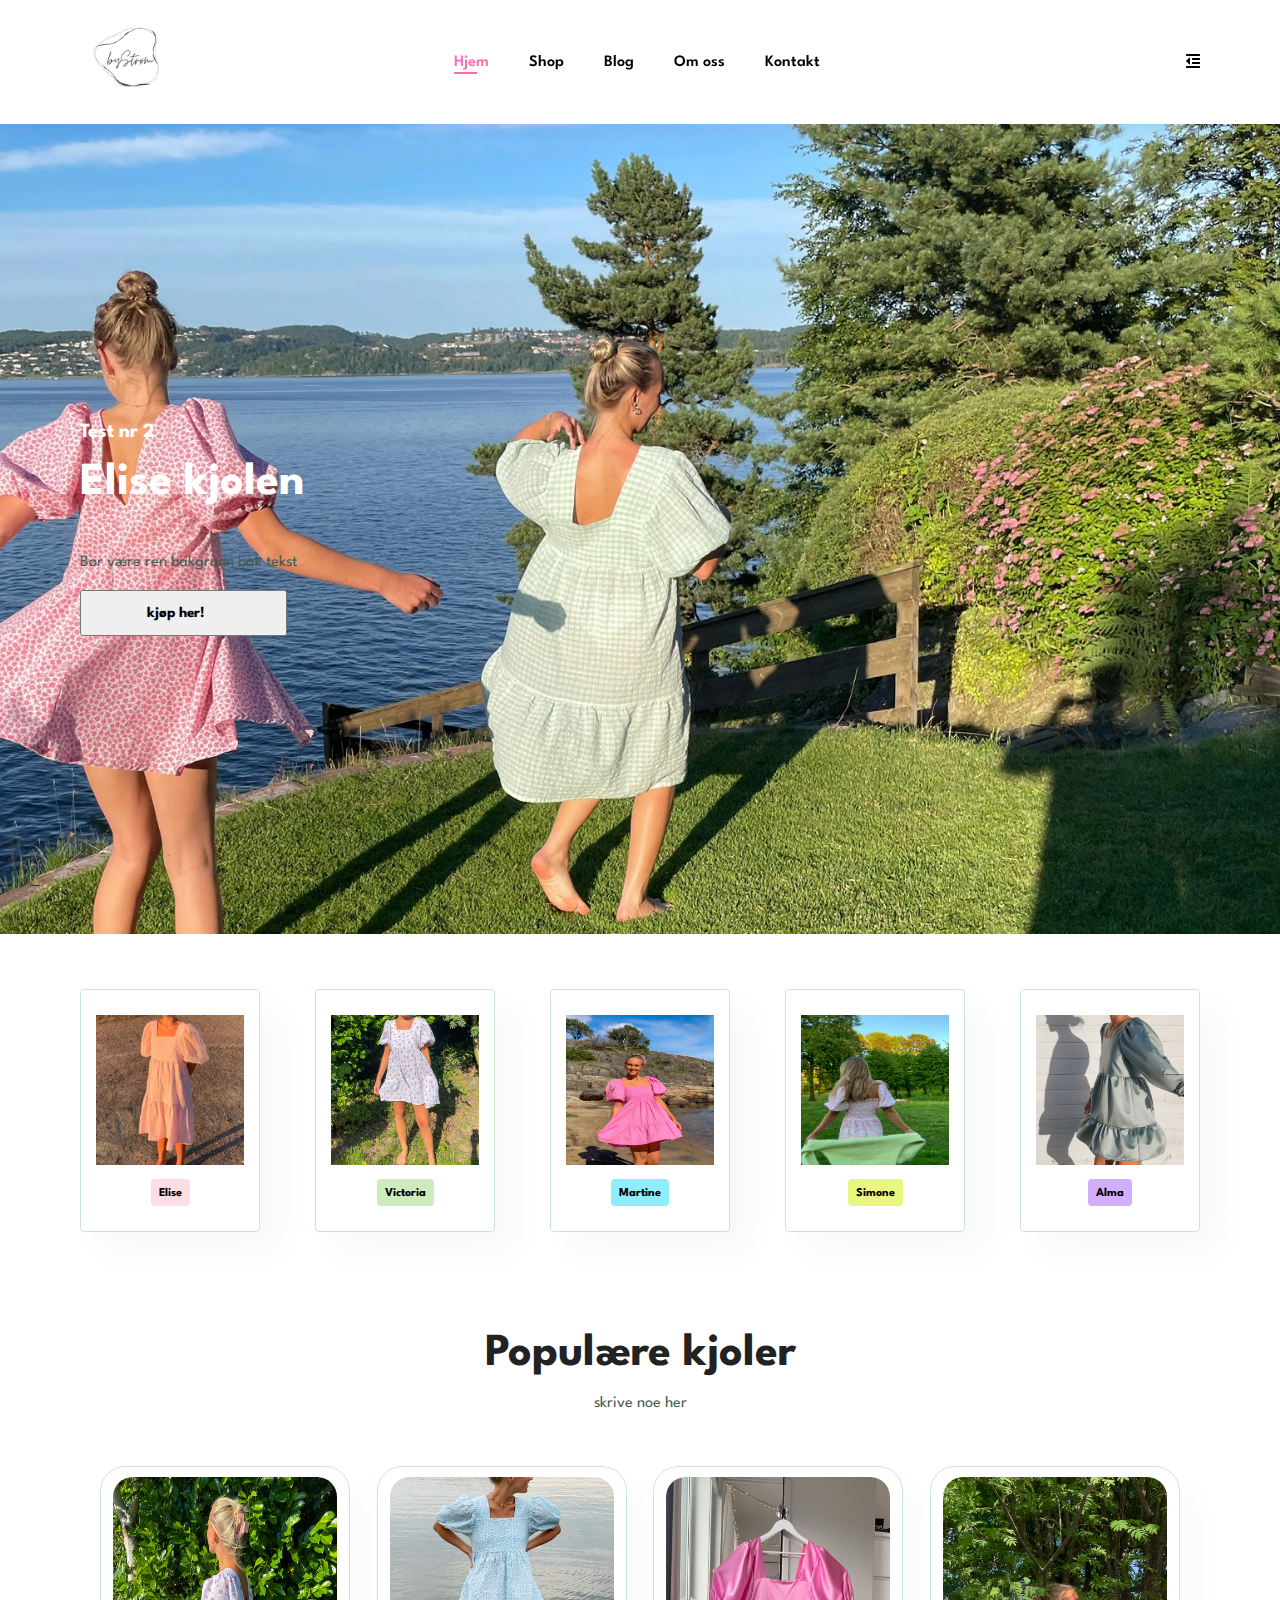
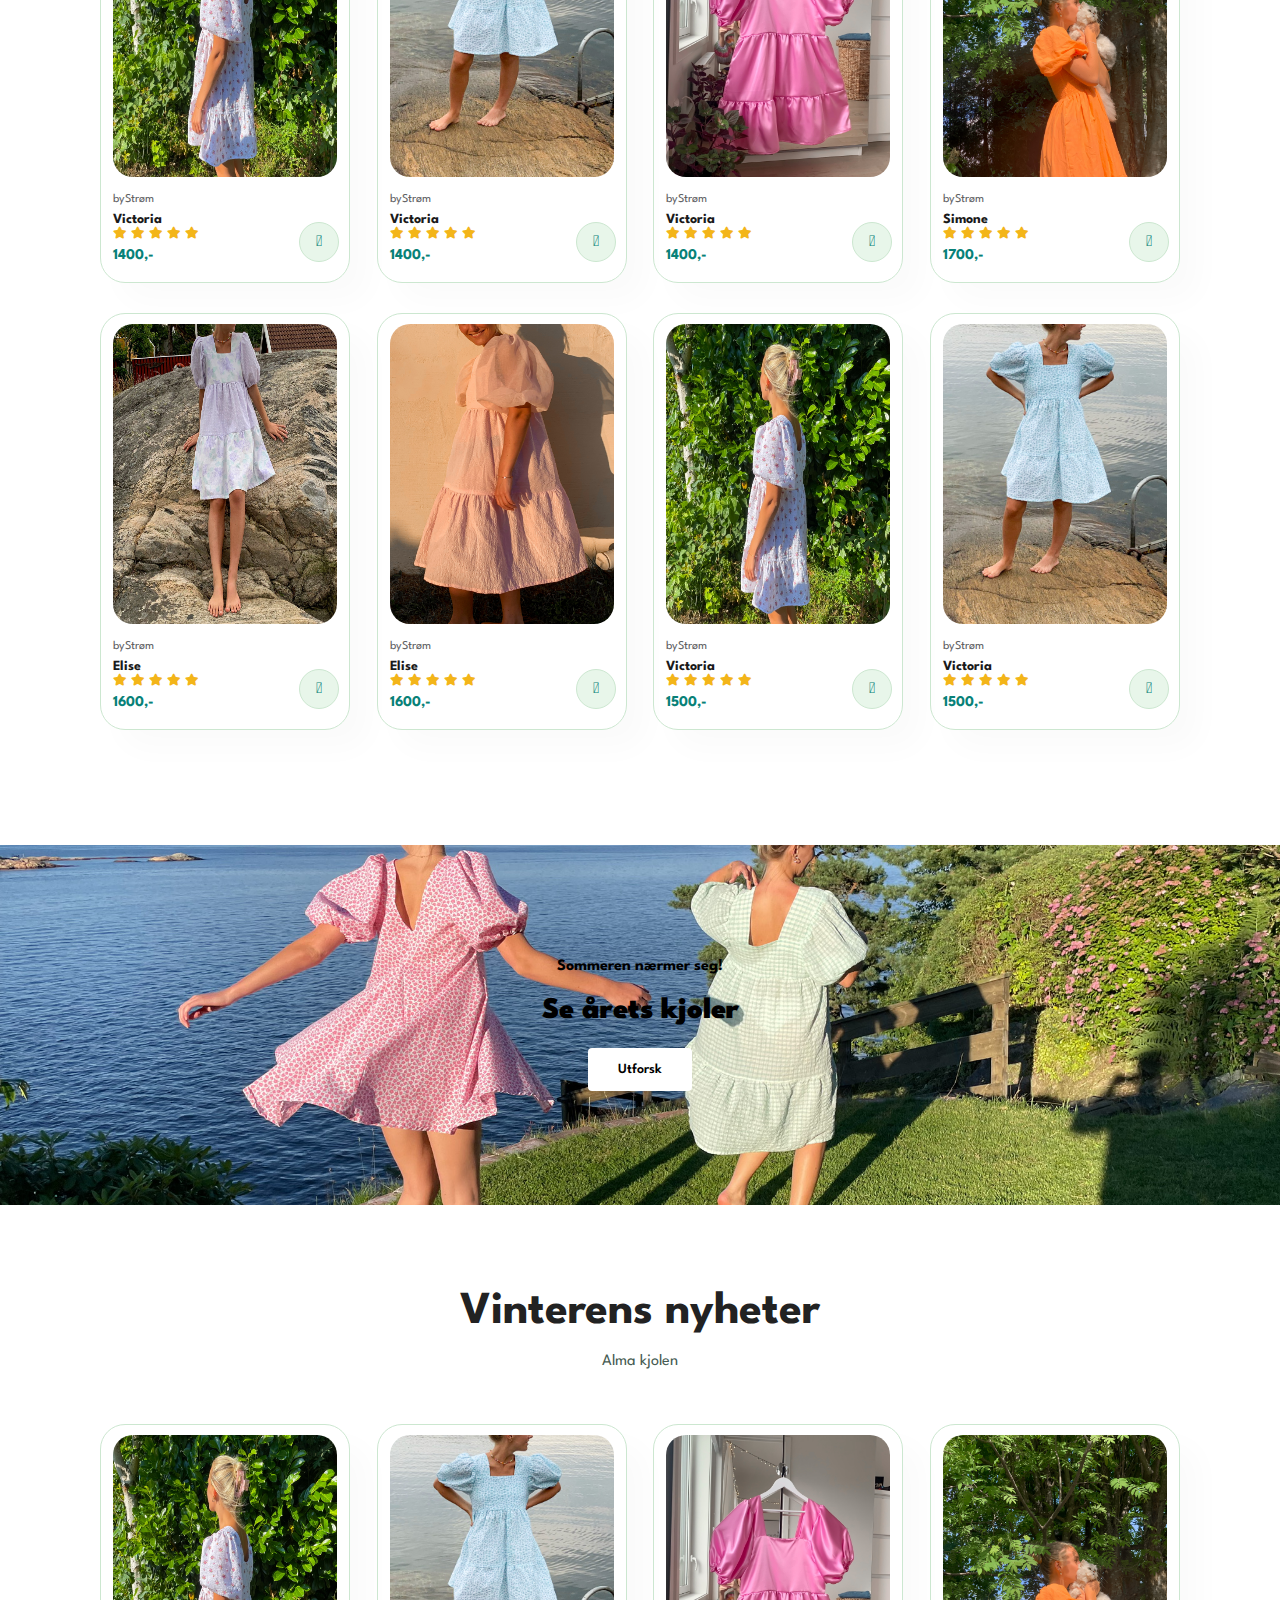
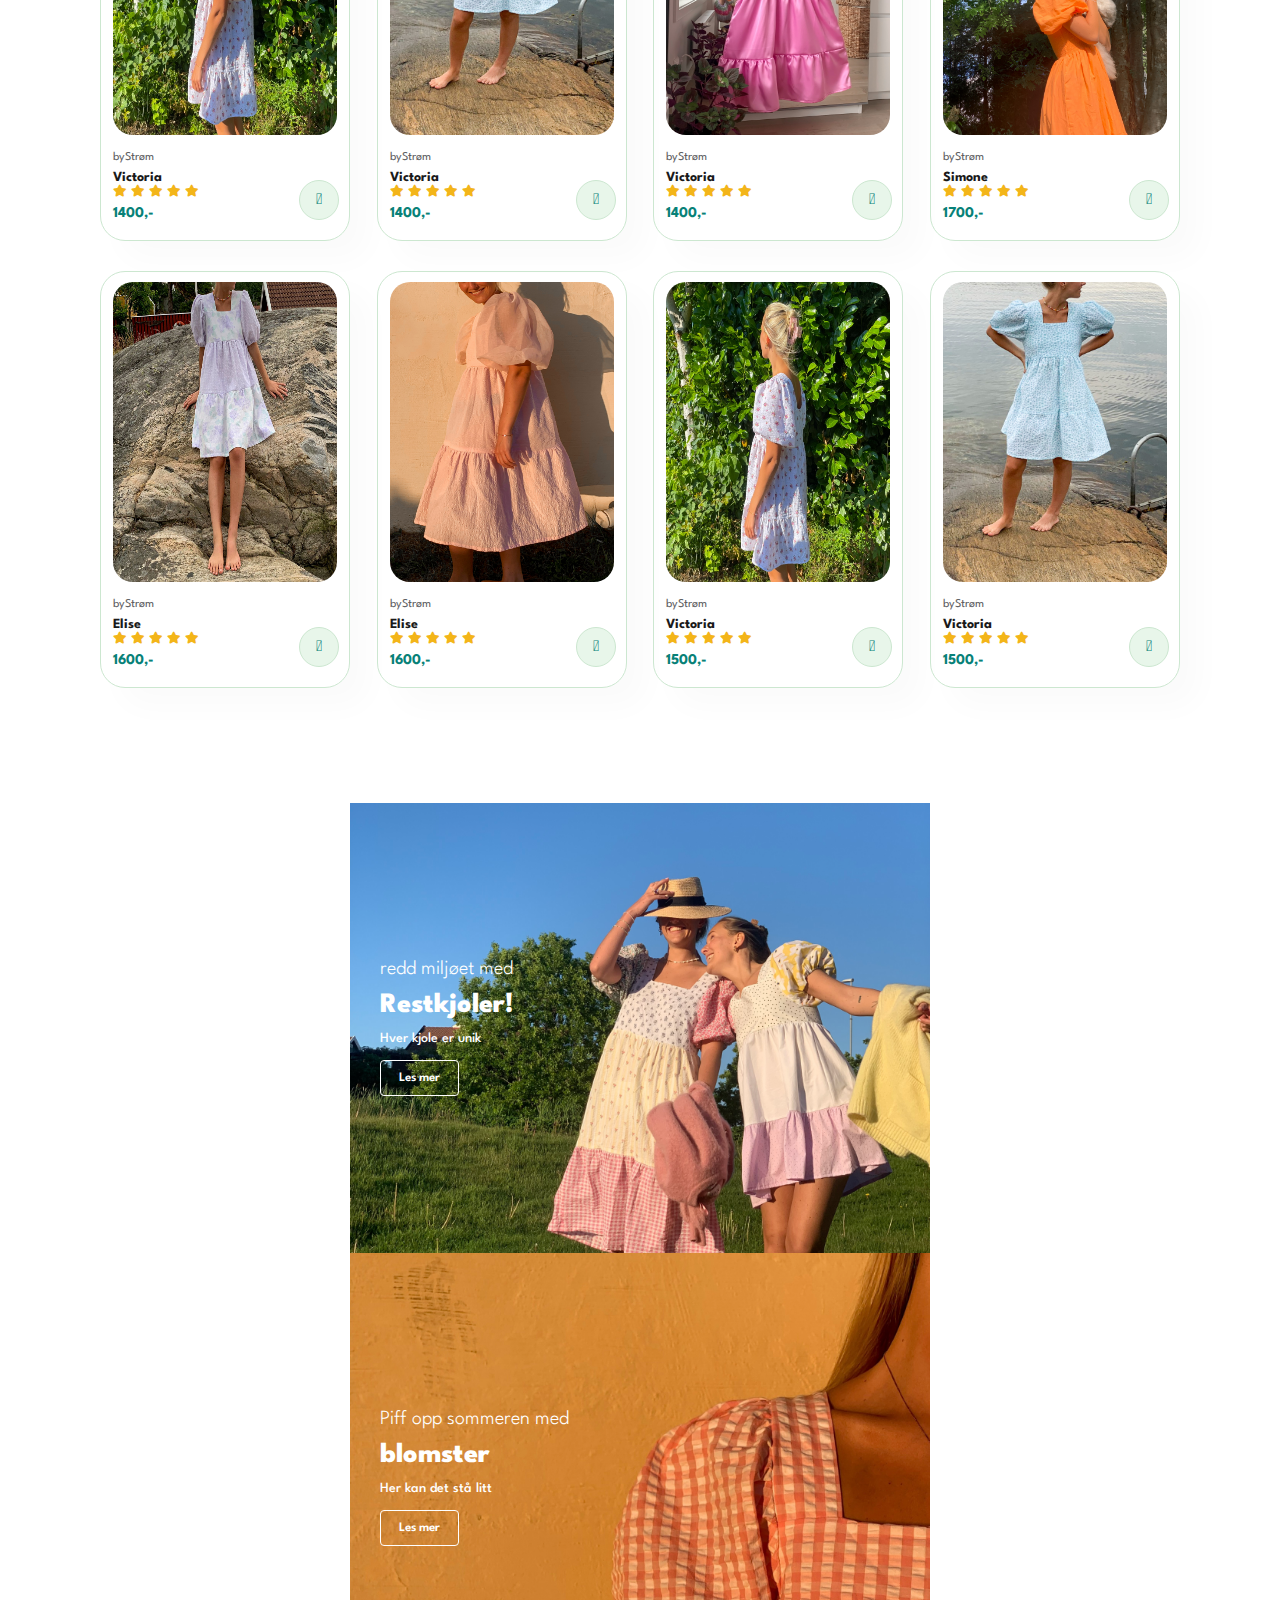
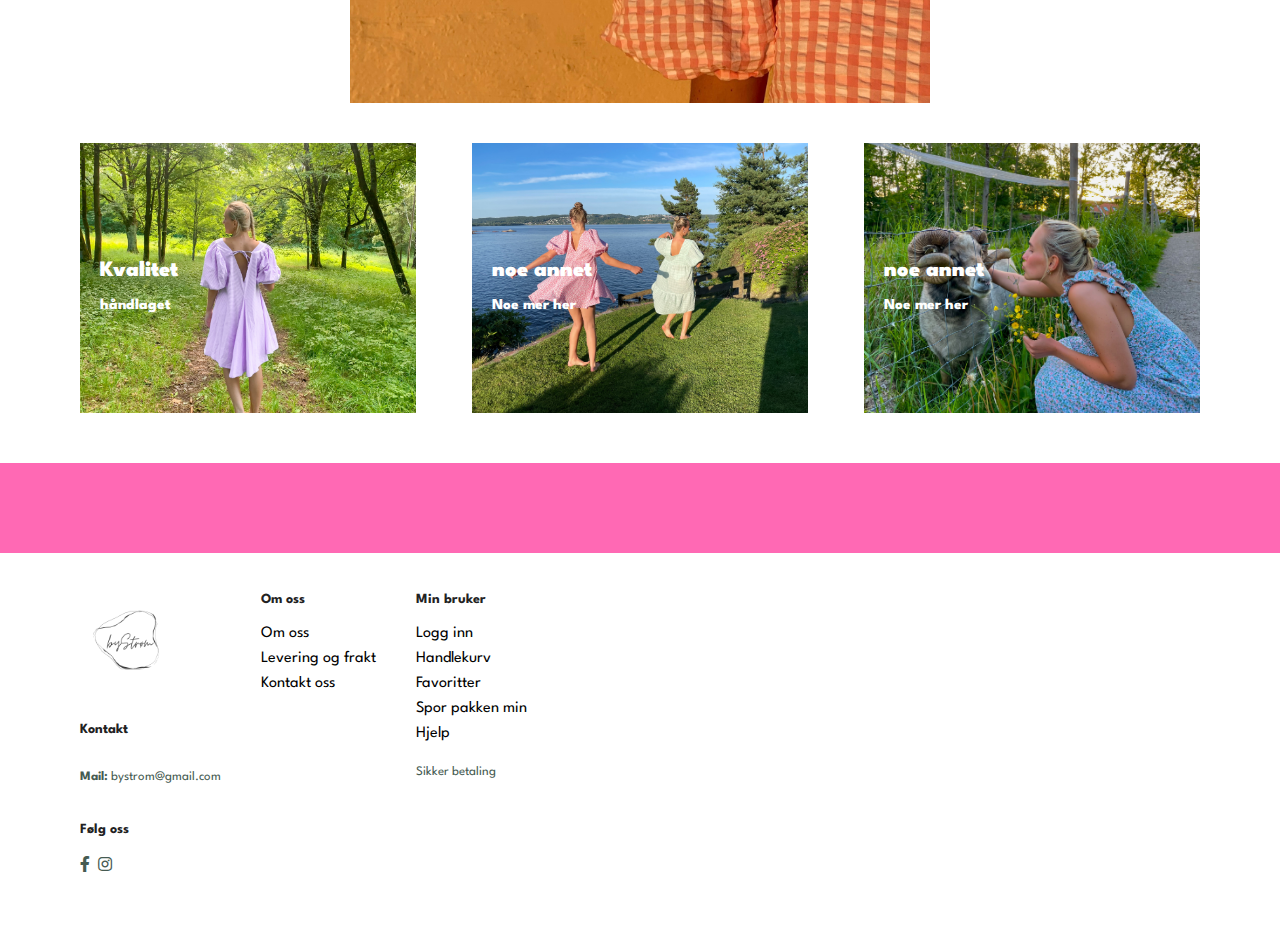
<file: index.html>
<!DOCTYPE html>
<html lang="en">
<head>
    <meta charset="UTF-8">
    <meta http-equiv="X-UA-Compatible" content="IE=edge">
    <meta name="viewport" content="width=device-width, initial-scale=1.0">
    <title>bystrøm</title>
    <link rel="stylesheet" href="https://pro.fontawesome.com/releases/v5.10.0/css/all.css">
    <link rel="stylesheet" href="./style.css">
</head>
<body>
    <section id="header">
        <a href="#"><img src="./image/logo.png" class="logo-small" alt=""></a>

        <div>
            <ul id="navbar"> 
                <li><a class="active" href="index.html">Hjem</a></li>
                <li><a href="shop.html">Shop</a></li>
                <li><a href="blog.html">Blog</a></li>
                <li><a href="about.html">Om oss</a></li>
                <li><a href="contact.html">Kontakt</a></li>
                <li><a href="cart.html"><i class="far fa-shopping-bag"></i></a></li>
                <a href="#" id="close"><i class="far fa-times"></i></a>

            </ul>
        </div>
        <div id="mobil">
            <a href="cart.html"><i class="far fa-shopping-bag"></i></a>

            <i id="bar" class="fas fa-outdent"></i> </div>

    </section>

<section id="hero">
    <div class="textBackground">
    <h4>Test nr 2</h4>
    <h2>Elise kjolen</h2>
    <h1></h1>
    <p>Bør være ren bakgrunn bak tekst</p>
    <button>kjøp her!</button>
</div>
</section>

<section id="feature" class="section-p1">
    <div class="fe-box">
        <img src="./image/features/elise.jpg" height="150px" alt="">
        <h6>Elise</h6>
    </div>
    <div class="fe-box">
        <img src="./image/features/victoria.jpg" height="150px" alt="">
        <h6>Victoria</h6>
    </div>
    <div class="fe-box">
        <img src="./image/features/martine.jpg" height="150px" alt="">
        <h6>Martine</h6>
    </div>
    <div class="fe-box">
        <img src="./image/features/simone.jpg" height="150px" alt="">
        <h6>Simone</h6>
    </div>
    <div class="fe-box">
        <img src="./image/features/alma.jpg" height="150px" alt="">
        <h6>Alma</h6>
    </div>
    
</section>

<section id="product1" class="section-p1">
    <h2>Populære kjoler</h2>
    <p>skrive noe her</p>
    <div class="pro-container">
        <div class="pro">
            <img src="./image/products/p1.jpg" class="proimg" alt="">
            <div class="des">
                <span>byStrøm</span>
                <h5>Victoria</h5>
                <div class="star"> <!-- Lager stjerner -->
                    <i class="fas fa-star"></i>
                    <i class="fas fa-star"></i>
                    <i class="fas fa-star"></i>
                    <i class="fas fa-star"></i>
                    <i class="fas fa-star"></i>
                </div>
                <h4>1400,-</h4>
            </div>
            <a href="#"><i class="fal fa-shopping-cart cart"></i></a>
        </div>
        <div class="pro">
            <img src="./image/products/p2.JPG" class="proimg" alt="">
            <div class="des">
                <span>byStrøm</span>
                <h5>Victoria</h5>
                <div class="star"> <!-- Lager stjerner -->
                    <i class="fas fa-star"></i>
                    <i class="fas fa-star"></i>
                    <i class="fas fa-star"></i>
                    <i class="fas fa-star"></i>
                    <i class="fas fa-star"></i>
                </div>
                <h4>1400,-</h4>
            </div>
            <a href="#"><i class="fal fa-shopping-cart cart"></i></a>
        </div>
        <div class="pro">
            <img src="./image/products/p3.jpg" class="proimg" alt="">
            <div class="des">
                <span>byStrøm</span>
                <h5>Victoria</h5>
                <div class="star"> <!-- Lager stjerner -->
                    <i class="fas fa-star"></i>
                    <i class="fas fa-star"></i>
                    <i class="fas fa-star"></i>
                    <i class="fas fa-star"></i>
                    <i class="fas fa-star"></i>
                </div>
                <h4>1400,-</h4>
            </div>
            <a href="#"><i class="fal fa-shopping-cart cart"></i></a>
        </div>
        <div class="pro">
            <img src="./image/products/p4.jpg" class="proimg" alt="">
            <div class="des">
                <span>byStrøm</span>
                <h5>Simone</h5>
                <div class="star"> <!-- Lager stjerner -->
                    <i class="fas fa-star"></i>
                    <i class="fas fa-star"></i>
                    <i class="fas fa-star"></i>
                    <i class="fas fa-star"></i>
                    <i class="fas fa-star"></i>
                </div>
                <h4>1700,-</h4>
            </div>
            <a href="#"><i class="fal fa-shopping-cart cart"></i></a>
        </div>
        <div class="pro">
            <img src="./image/products/p5.JPG" class="proimg" alt="">
            <div class="des">
                <span>byStrøm</span>
                <h5>Elise</h5>
                <div class="star"> <!-- Lager stjerner -->
                    <i class="fas fa-star"></i>
                    <i class="fas fa-star"></i>
                    <i class="fas fa-star"></i>
                    <i class="fas fa-star"></i>
                    <i class="fas fa-star"></i>
                </div>
                <h4>1600,-</h4>
            </div>
            <a href="#"><i class="fal fa-shopping-cart cart"></i></a>
        </div>
        <div class="pro">
            <img src="./image/products/p6.jpg" class="proimg" alt="">
            <div class="des">
                <span>byStrøm</span>
                <h5>Elise</h5>
                <div class="star"> <!-- Lager stjerner -->
                    <i class="fas fa-star"></i>
                    <i class="fas fa-star"></i>
                    <i class="fas fa-star"></i>
                    <i class="fas fa-star"></i>
                    <i class="fas fa-star"></i>
                </div>
                <h4>1600,-</h4>
            </div>
            <a href="#"><i class="fal fa-shopping-cart cart"></i></a>
        </div>
        <div class="pro">
            <img src="./image/products/p1.jpg" class="proimg" alt="">
            <div class="des">
                <span>byStrøm</span>
                <h5>Victoria</h5>
                <div class="star"> <!-- Lager stjerner -->
                    <i class="fas fa-star"></i>
                    <i class="fas fa-star"></i>
                    <i class="fas fa-star"></i>
                    <i class="fas fa-star"></i>
                    <i class="fas fa-star"></i>
                </div>
                <h4>1500,-</h4>
            </div>
            <a href="#"><i class="fal fa-shopping-cart cart"></i></a>
        </div>
        <div class="pro">
            <img src="./image/products/p2.JPG" class="proimg" alt="">
            <div class="des">
                <span>byStrøm</span>
                <h5>Victoria</h5>
                <div class="star"> <!-- Lager stjerner -->
                    <i class="fas fa-star"></i>
                    <i class="fas fa-star"></i>
                    <i class="fas fa-star"></i>
                    <i class="fas fa-star"></i>
                    <i class="fas fa-star"></i>
                </div>
                <h4>1500,-</h4>
            </div>
            <a href="#"><i class="fal fa-shopping-cart cart"></i></a>
        </div>
    </div>

</section>

<section id="banner" class="section-m1">
    <div class="textBackground">
    <h4>Sommeren nærmer seg!</h4>
    <h2> Se <span> årets</span> kjoler</h2>
    <button class="normal">Utforsk</button>
</div>
</section>

<section id="product1" class="section-p1">
    <h2>Vinterens nyheter</h2>
    <p>Alma kjolen</p>
    <div class="pro-container">
        <div class="pro">
            <img src="./image/products/p1.jpg" class="proimg" alt="">
            <div class="des">
                <span>byStrøm</span>
                <h5>Victoria</h5>
                <div class="star"> <!-- Lager stjerner -->
                    <i class="fas fa-star"></i>
                    <i class="fas fa-star"></i>
                    <i class="fas fa-star"></i>
                    <i class="fas fa-star"></i>
                    <i class="fas fa-star"></i>
                </div>
                <h4>1400,-</h4>
            </div>
            <a href="#"><i class="fal fa-shopping-cart cart"></i></a>
        </div>
        <div class="pro">
            <img src="./image/products/p2.JPG" class="proimg" alt="">
            <div class="des">
                <span>byStrøm</span>
                <h5>Victoria</h5>
                <div class="star"> <!-- Lager stjerner -->
                    <i class="fas fa-star"></i>
                    <i class="fas fa-star"></i>
                    <i class="fas fa-star"></i>
                    <i class="fas fa-star"></i>
                    <i class="fas fa-star"></i>
                </div>
                <h4>1400,-</h4>
            </div>
            <a href="#"><i class="fal fa-shopping-cart cart"></i></a>
        </div>
        <div class="pro">
            <img src="./image/products/p3.jpg" class="proimg" alt="">
            <div class="des">
                <span>byStrøm</span>
                <h5>Victoria</h5>
                <div class="star"> <!-- Lager stjerner -->
                    <i class="fas fa-star"></i>
                    <i class="fas fa-star"></i>
                    <i class="fas fa-star"></i>
                    <i class="fas fa-star"></i>
                    <i class="fas fa-star"></i>
                </div>
                <h4>1400,-</h4>
            </div>
            <a href="#"><i class="fal fa-shopping-cart cart"></i></a>
        </div>
        <div class="pro">
            <img src="./image/products/p4.jpg" class="proimg" alt="">
            <div class="des">
                <span>byStrøm</span>
                <h5>Simone</h5>
                <div class="star"> <!-- Lager stjerner -->
                    <i class="fas fa-star"></i>
                    <i class="fas fa-star"></i>
                    <i class="fas fa-star"></i>
                    <i class="fas fa-star"></i>
                    <i class="fas fa-star"></i>
                </div>
                <h4>1700,-</h4>
            </div>
            <a href="#"><i class="fal fa-shopping-cart cart"></i></a>
        </div>
        <div class="pro">
            <img src="./image/products/p5.JPG" class="proimg" alt="">
            <div class="des">
                <span>byStrøm</span>
                <h5>Elise</h5>
                <div class="star"> <!-- Lager stjerner -->
                    <i class="fas fa-star"></i>
                    <i class="fas fa-star"></i>
                    <i class="fas fa-star"></i>
                    <i class="fas fa-star"></i>
                    <i class="fas fa-star"></i>
                </div>
                <h4>1600,-</h4>
            </div>
            <a href="#"><i class="fal fa-shopping-cart cart"></i></a>
        </div>
        <div class="pro">
            <img src="./image/products/p6.jpg" class="proimg" alt="">
            <div class="des">
                <span>byStrøm</span>
                <h5>Elise</h5>
                <div class="star"> <!-- Lager stjerner -->
                    <i class="fas fa-star"></i>
                    <i class="fas fa-star"></i>
                    <i class="fas fa-star"></i>
                    <i class="fas fa-star"></i>
                    <i class="fas fa-star"></i>
                </div>
                <h4>1600,-</h4>
            </div>
            <a href="#"><i class="fal fa-shopping-cart cart"></i></a>
        </div>
        <div class="pro">
            <img src="./image/products/p1.jpg" class="proimg" alt="">
            <div class="des">
                <span>byStrøm</span>
                <h5>Victoria</h5>
                <div class="star"> <!-- Lager stjerner -->
                    <i class="fas fa-star"></i>
                    <i class="fas fa-star"></i>
                    <i class="fas fa-star"></i>
                    <i class="fas fa-star"></i>
                    <i class="fas fa-star"></i>
                </div>
                <h4>1500,-</h4>
            </div>
            <a href="#"><i class="fal fa-shopping-cart cart"></i></a>
        </div>
        <div class="pro">
            <img src="./image/products/p2.JPG" class="proimg" alt="">
            <div class="des">
                <span>byStrøm</span>
                <h5>Victoria</h5>
                <div class="star"> <!-- Lager stjerner -->
                    <i class="fas fa-star"></i>
                    <i class="fas fa-star"></i>
                    <i class="fas fa-star"></i>
                    <i class="fas fa-star"></i>
                    <i class="fas fa-star"></i>
                </div>
                <h4>1500,-</h4>
            </div>
            <a href="#"><i class="fal fa-shopping-cart cart"></i></a>
        </div>
    </div>

</section>

<section id="sm-banner" class="section-p1">
    <div class="banner-box">
        <h4>redd miljøet med</h4>
        <h2>Restkjoler!</h2>
        <span> Hver kjole er unik</span>
        <button class="white">Les mer</button>
    </div>
    <div class="banner-box banner-box2">
        <h4>Piff opp sommeren med</h4>
        <h2>blomster</h2>
        <span> Her kan det stå litt</span>
        <button class="white">Les mer</button>
    </div>

</section>

<section id="banner3">
    <div class="banner-box">
        <h2>Kvalitet</h2>
        <h3>håndlaget</h3>
    </div>
    <div class="banner-box banner-box2">
        <h2>noe annet</h2>
        <h3>Noe mer her</h3>
    </div>
    <div class="banner-box banner-box3">
        <h2>noe annet</h2>
        <h3>Noe mer her</h3>
    </div>
</section>

<section id="bottomBanner">
    <div class="banner-box"></div>
</section>

<footer class="section-p1">
    <div class="col">
        <img src="./image/logo.png" height="100px" class="logo logo-small" alt="">
        <h4>Kontakt</h4>
        <p><strong> Mail:</strong>  bystrom@gmail.com</p>
        <div class="follow"> 
            <h4>Følg oss</h4>
            <div class="icon">
                <i class="fab fa-facebook-f"></i>
                <i class="fab fa-instagram"></i>
            </div>
        </div>
    </div>

    <div class="col">
        <h4>Om oss</h4>
        <a href="#">Om oss</a>
        <a href="#">Levering og frakt</a>
        <a href="#">Kontakt oss</a>
    </div>
    <div class="col">
        <h4>Min bruker</h4>
        <a href="#">Logg inn</a>
        <a href="#">Handlekurv</a>
        <a href="#">Favoritter</a>
        <a href="#">Spor pakken min</a>
        <a href="#">Hjelp</a>
        <p>Sikker betaling</p>
        <div class="row">
            
        </div>
    </div>
    
</footer>
    <script src="./script.js"></script>
</body>
</html>
</file>
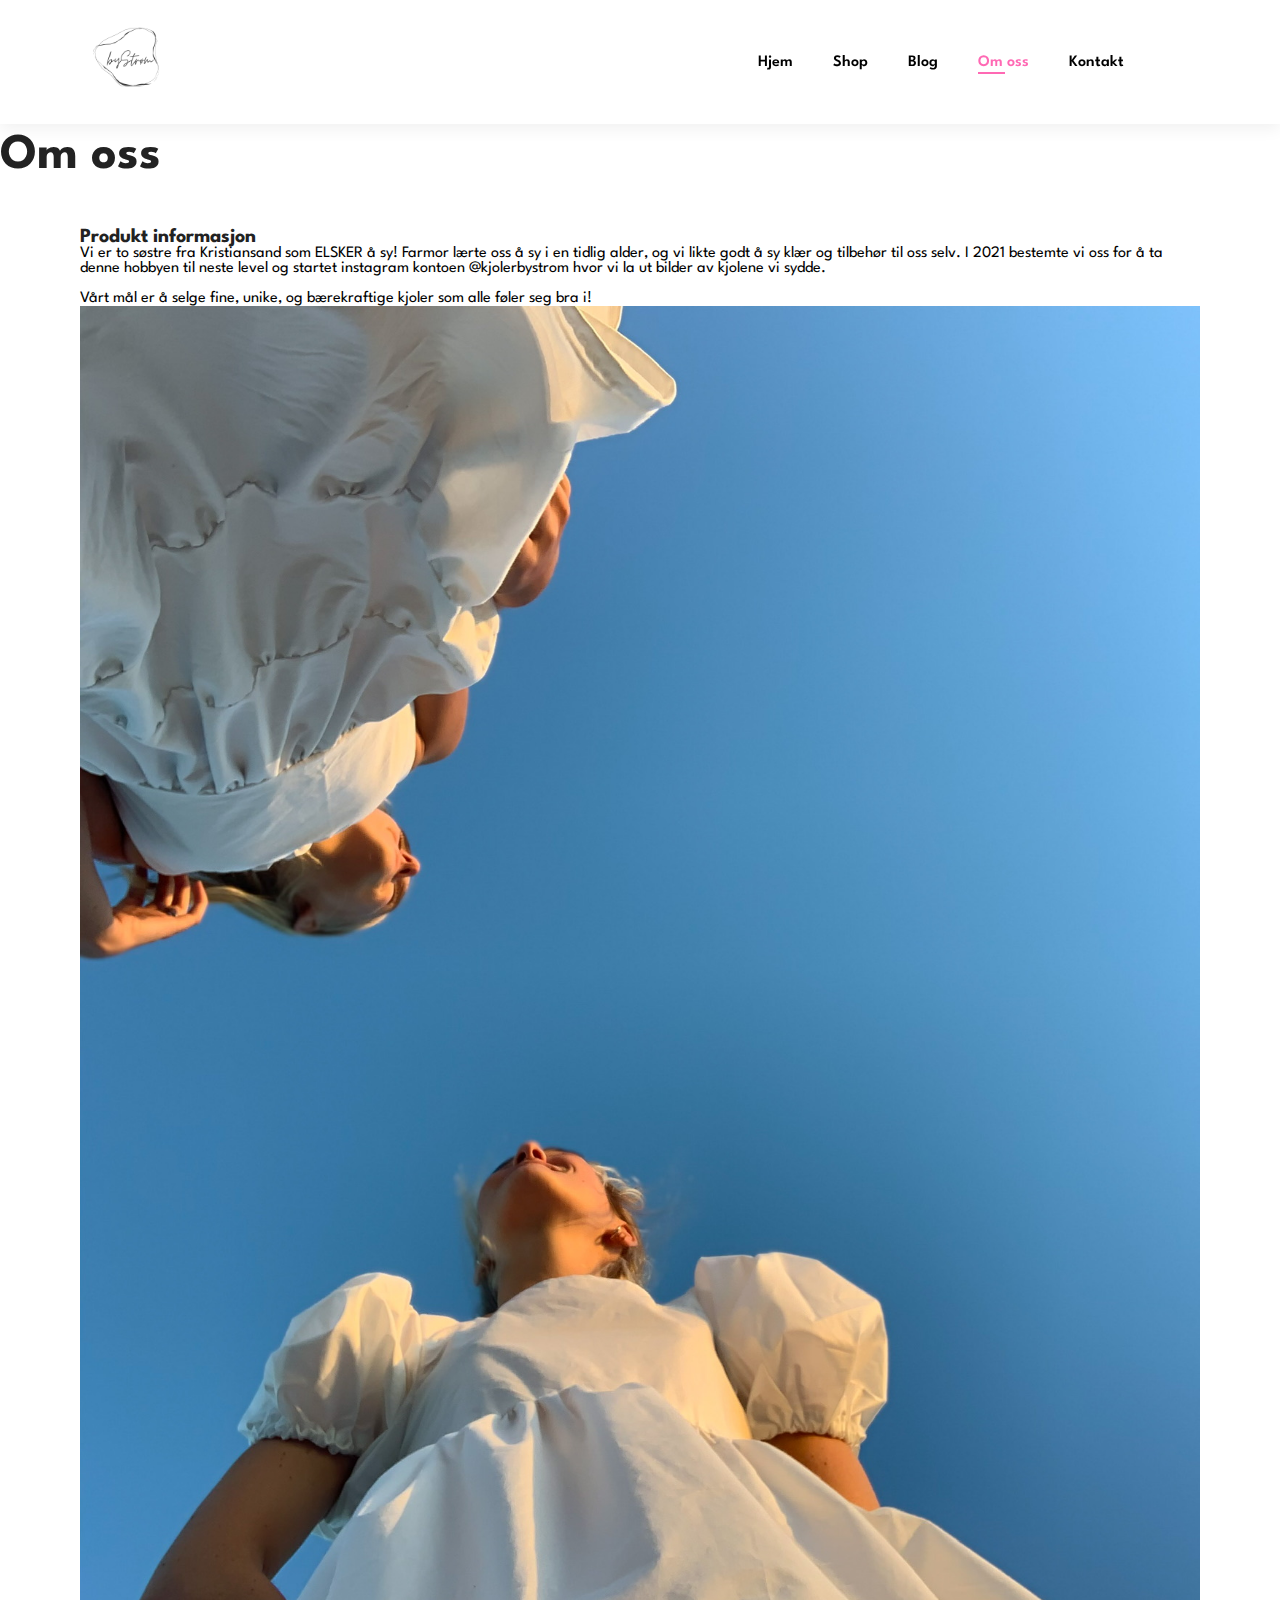
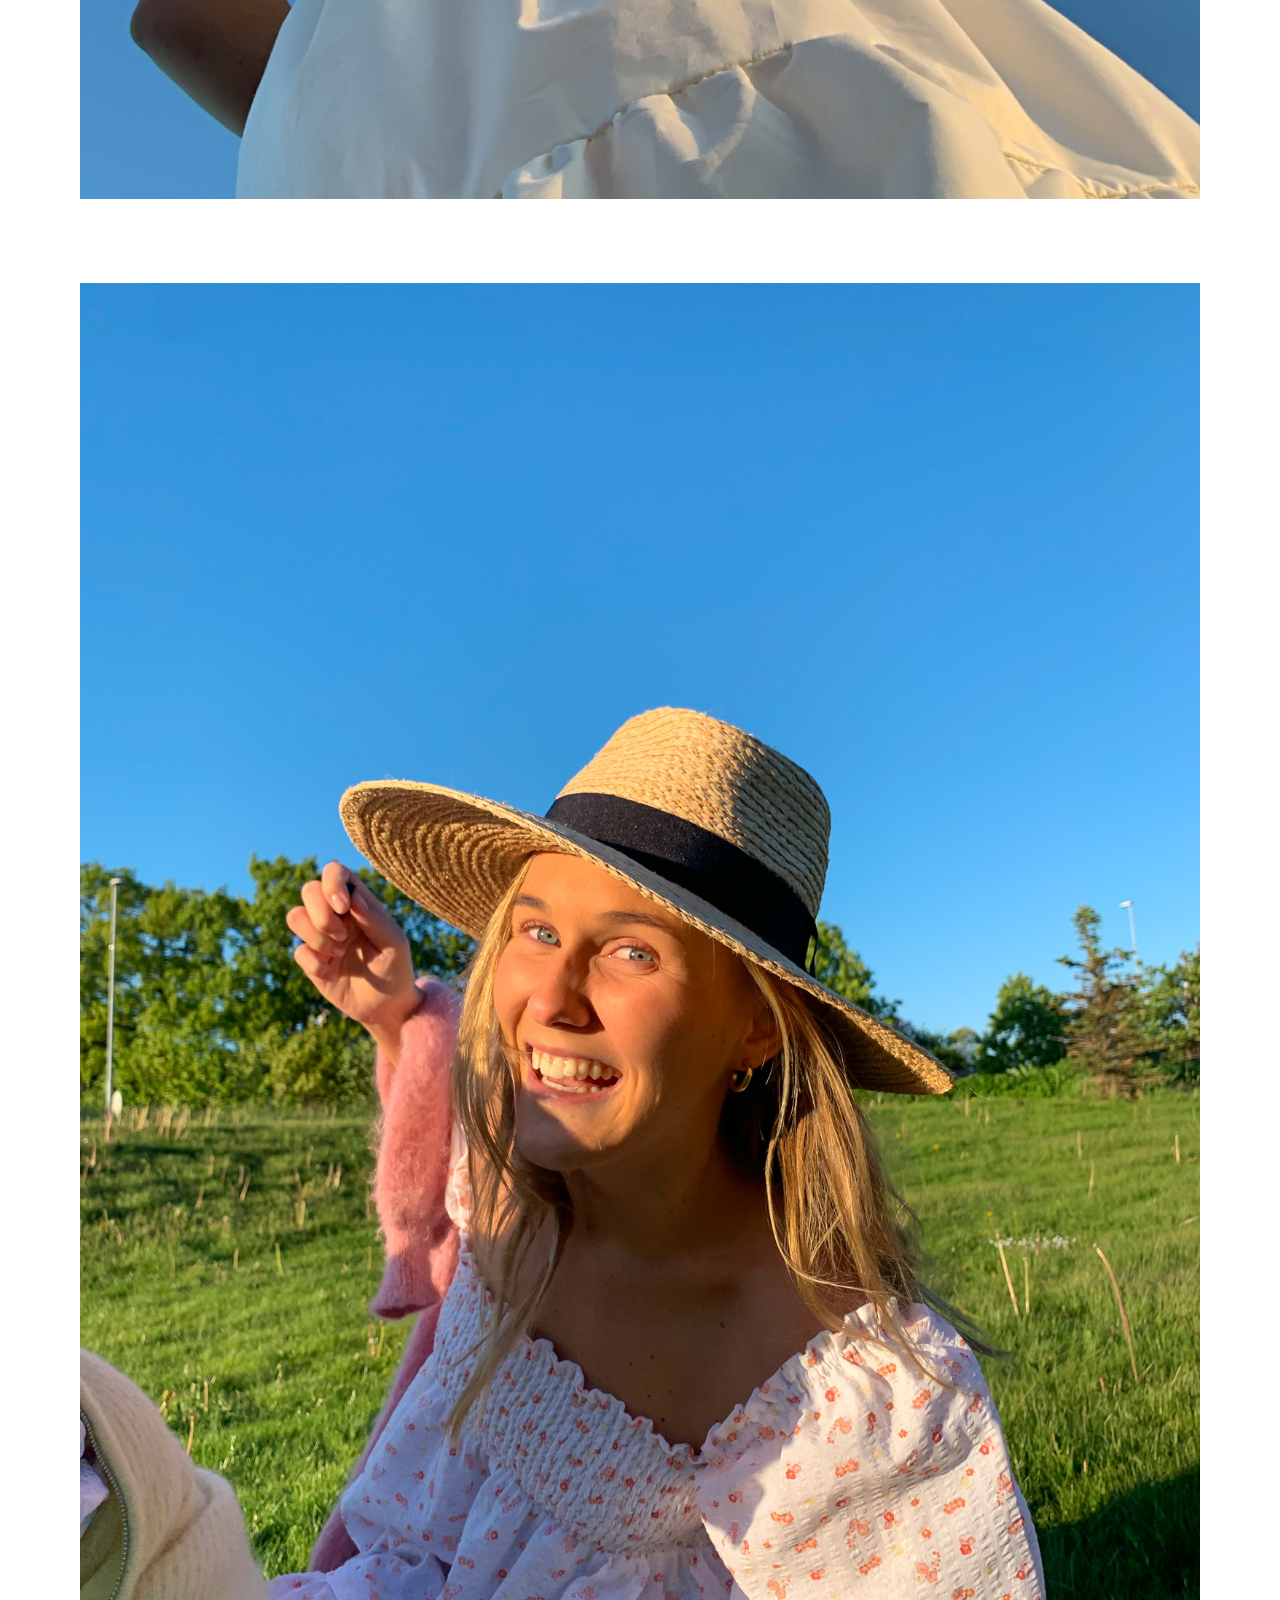
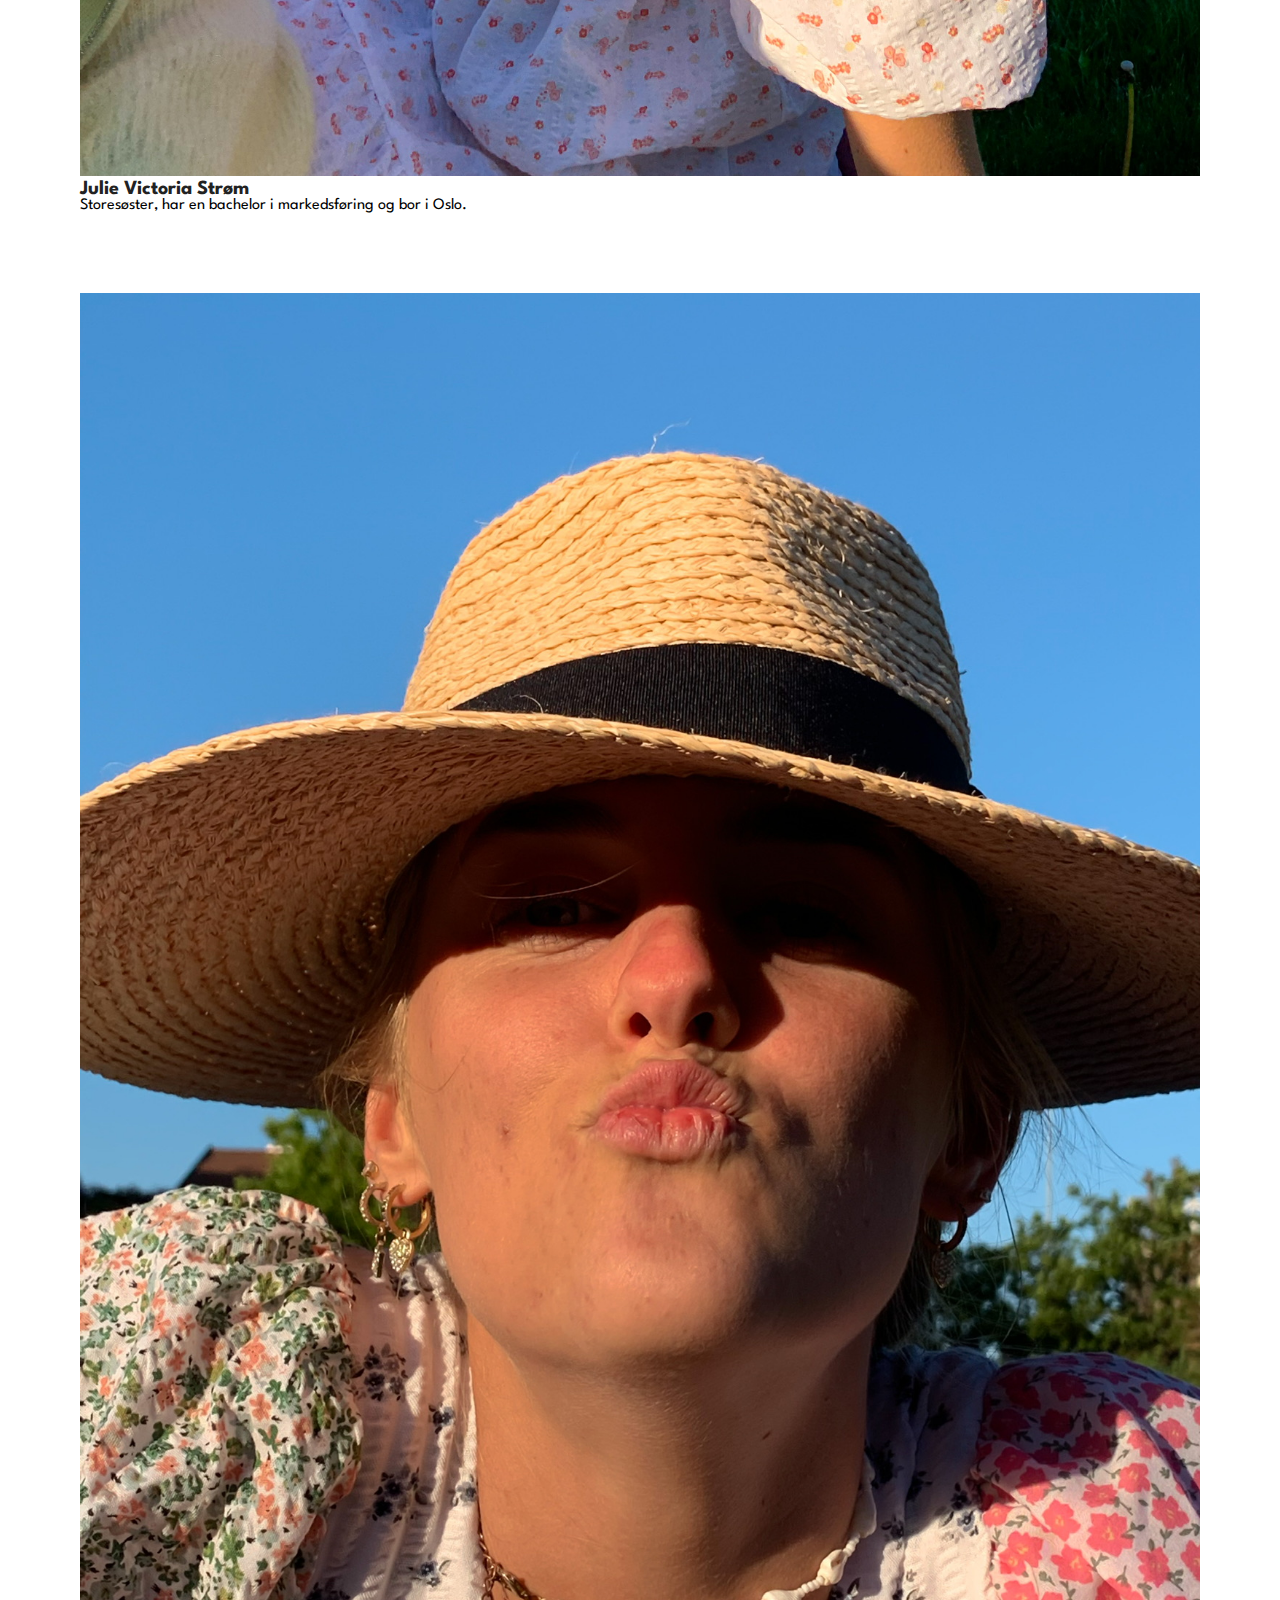
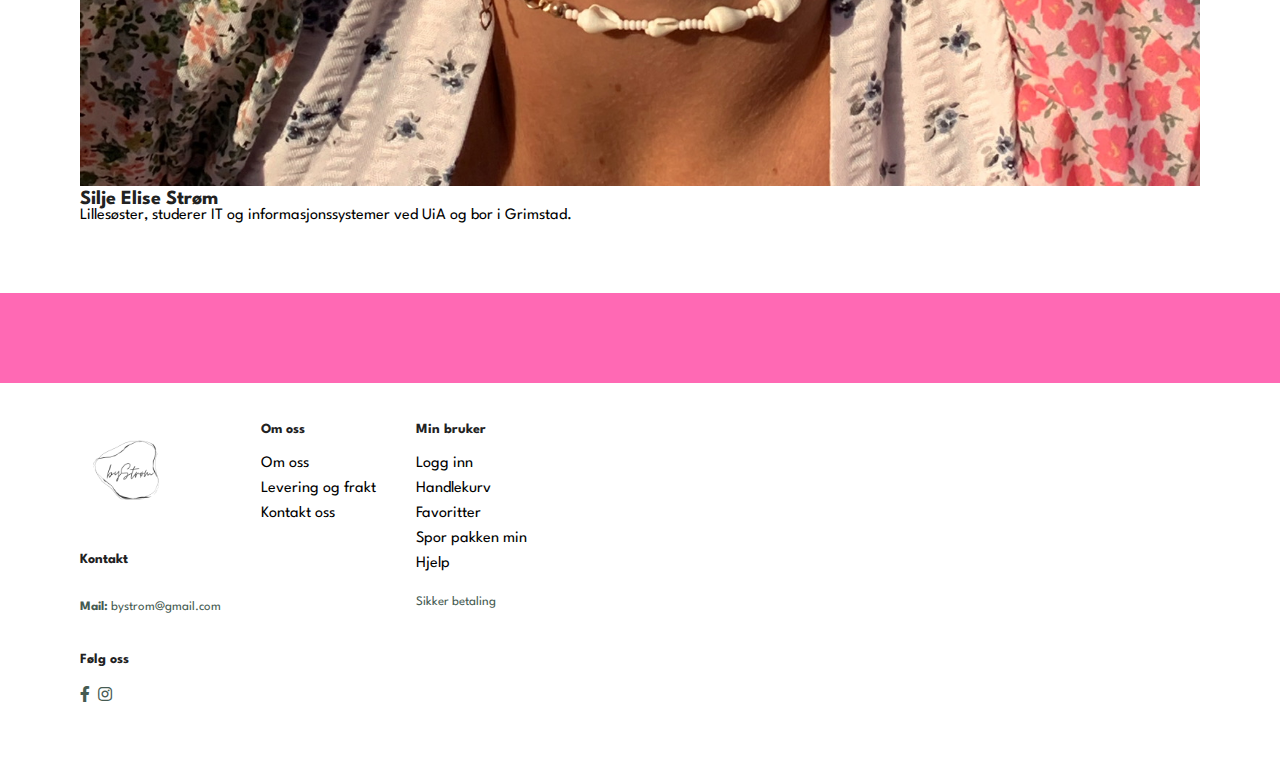
<file: about.html>
<!DOCTYPE html>
<html lang="en">
<head>
    <meta charset="UTF-8">
    <meta http-equiv="X-UA-Compatible" content="IE=edge">
    <meta name="viewport" content="width=device-width, initial-scale=1.0">
    <title>bystrøm</title>
    <link rel="stylesheet" href="https://pro.fontawesome.com/releases/v5.10.0/css/all.css">
    <link rel="stylesheet" href="./style.css">
</head>
<body>


    <section id="header">
        <a href="#"><img src="./image/logo.png" class="logo-small" alt=""></a>

        <div>
            <ul id="navbar"> 
                <li><a href="index.html">Hjem</a></li>
                <li><a href="shop.html">Shop</a></li>
                <li><a href="blog.html">Blog</a></li>
                <li><a class="active" href="about.html">Om oss</a></li>
                <li><a href="contact.html">Kontakt</a></li>
                <li><a href="cart.html"><i class="far fa-shopping-bag"></i></a></li>
                <!-- <a href="#" id="close"><i class="far fa-times"></i></a>-->

            </ul>
        </div>
        <div id="mobile">
            <a href="cart.html"><i class="far fa-shopping-bag"></i></a>
            <i id="bar" class="fas fa-outdent"></i> </div>

    </section>
    <div id="about-header">
        <h1>Om oss</h1>
    </div>
    <section id="about" class="section-p1">
        
    <div class="single-about-details"> 
        <h4>Produkt informasjon</h4>
        <span>Vi er to søstre  fra Kristiansand som ELSKER å sy! 
            Farmor lærte oss å sy i en tidlig alder, og vi likte godt å sy klær og tilbehør til oss selv.  I 2021 bestemte vi oss for å ta denne hobbyen til neste level og  startet  instagram kontoen @kjolerbystrom hvor vi la ut bilder av kjolene vi sydde. 
            
            <br><br>Vårt mål er å selge fine, unike, og bærekraftige kjoler som alle føler seg bra i!
        </span>
    </div>
    <div class="single-about-img">
        <img src="./image/about/nedenfra1.JPG" width="100%" id="usImg" alt="">
</div>
    </section>

    <section id="aboutJulie" class="section-p1">
        <div class="single-aboutJulie-img">
            <img src="./image/about/julie.jpg" width="100%" id="julieImg" alt="">
    </div>
        <div class="single-aboutJulie-details"> 
           
            <h4>Julie Victoria Strøm</h4>
            <span>Storesøster, har en bachelor i markedsføring og bor i Oslo.</span>
        </div>
    
        </section>

        <section id="aboutSilje" class="section-p1">
            <div class="single-aboutSilje-img">
                <img src="./image/about/silje.jpg" width="100%" id="siljeImg" alt="">
        </div>
            <div class="single-aboutSilje-details"> 
               
                <h4>Silje Elise Strøm</h4>
                <span>Lillesøster, studerer IT og informasjonssystemer ved UiA og bor i Grimstad.</span>
            </div>
        
            </section>


<section id="bottomBanner">
    <div class="banner-box"></div>
</section>

<footer class="section-p1">
    <div class="col">
        <img src="./image/logo.png" height="100px" class="logo logo-small" alt="">
        <h4>Kontakt</h4>
        <p><strong> Mail:</strong>  bystrom@gmail.com</p>
        <div class="follow"> 
            <h4>Følg oss</h4>
            <div class="icon">
                <i class="fab fa-facebook-f"></i>
                <i class="fab fa-instagram"></i>
            </div>
        </div>
    </div>

    <div class="col">
        <h4>Om oss</h4>
        <a href="#">Om oss</a>
        <a href="#">Levering og frakt</a>
        <a href="#">Kontakt oss</a>
    </div>
    <div class="col">
        <h4>Min bruker</h4>
        <a href="#">Logg inn</a>
        <a href="#">Handlekurv</a>
        <a href="#">Favoritter</a>
        <a href="#">Spor pakken min</a>
        <a href="#">Hjelp</a>
        <p>Sikker betaling</p>
        <div class="row">
            
        </div>
    </div>
    
</footer>
    <script src="./script.js"></script>
</body>
</html>
</file>
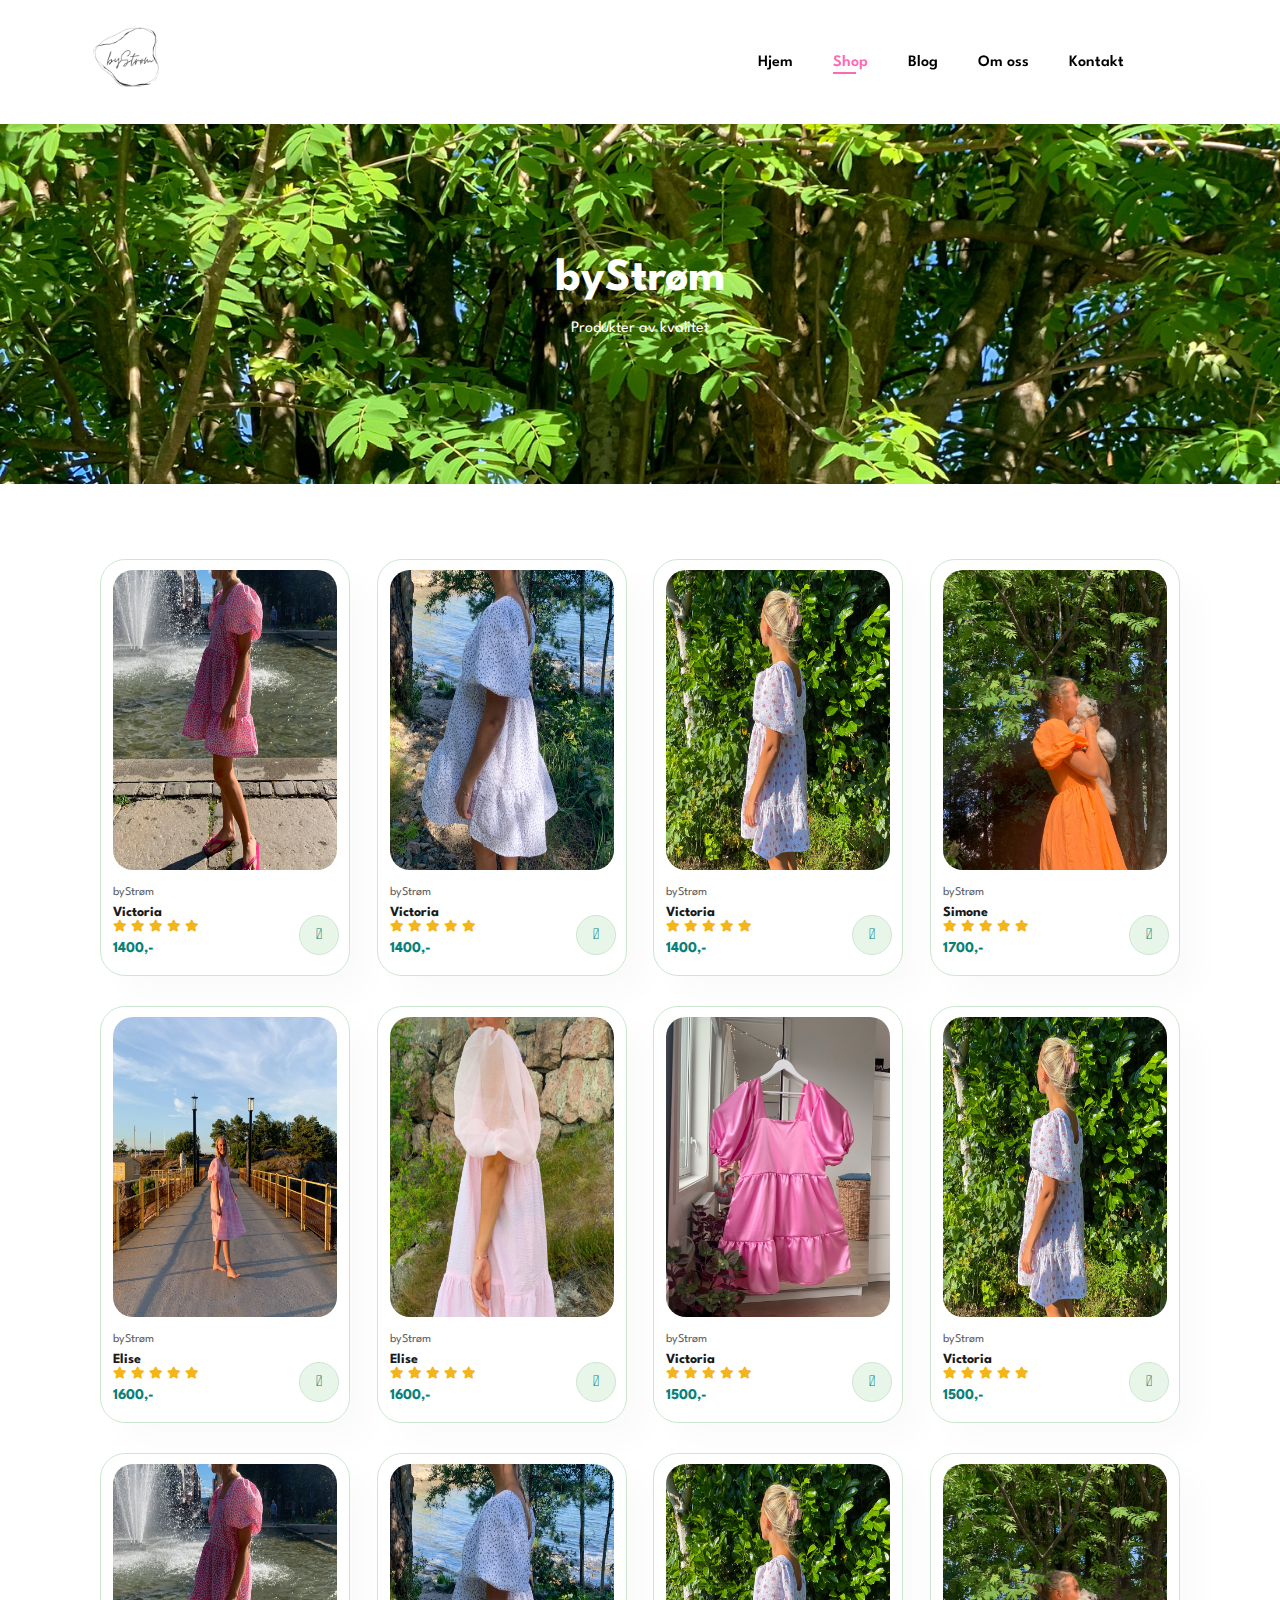
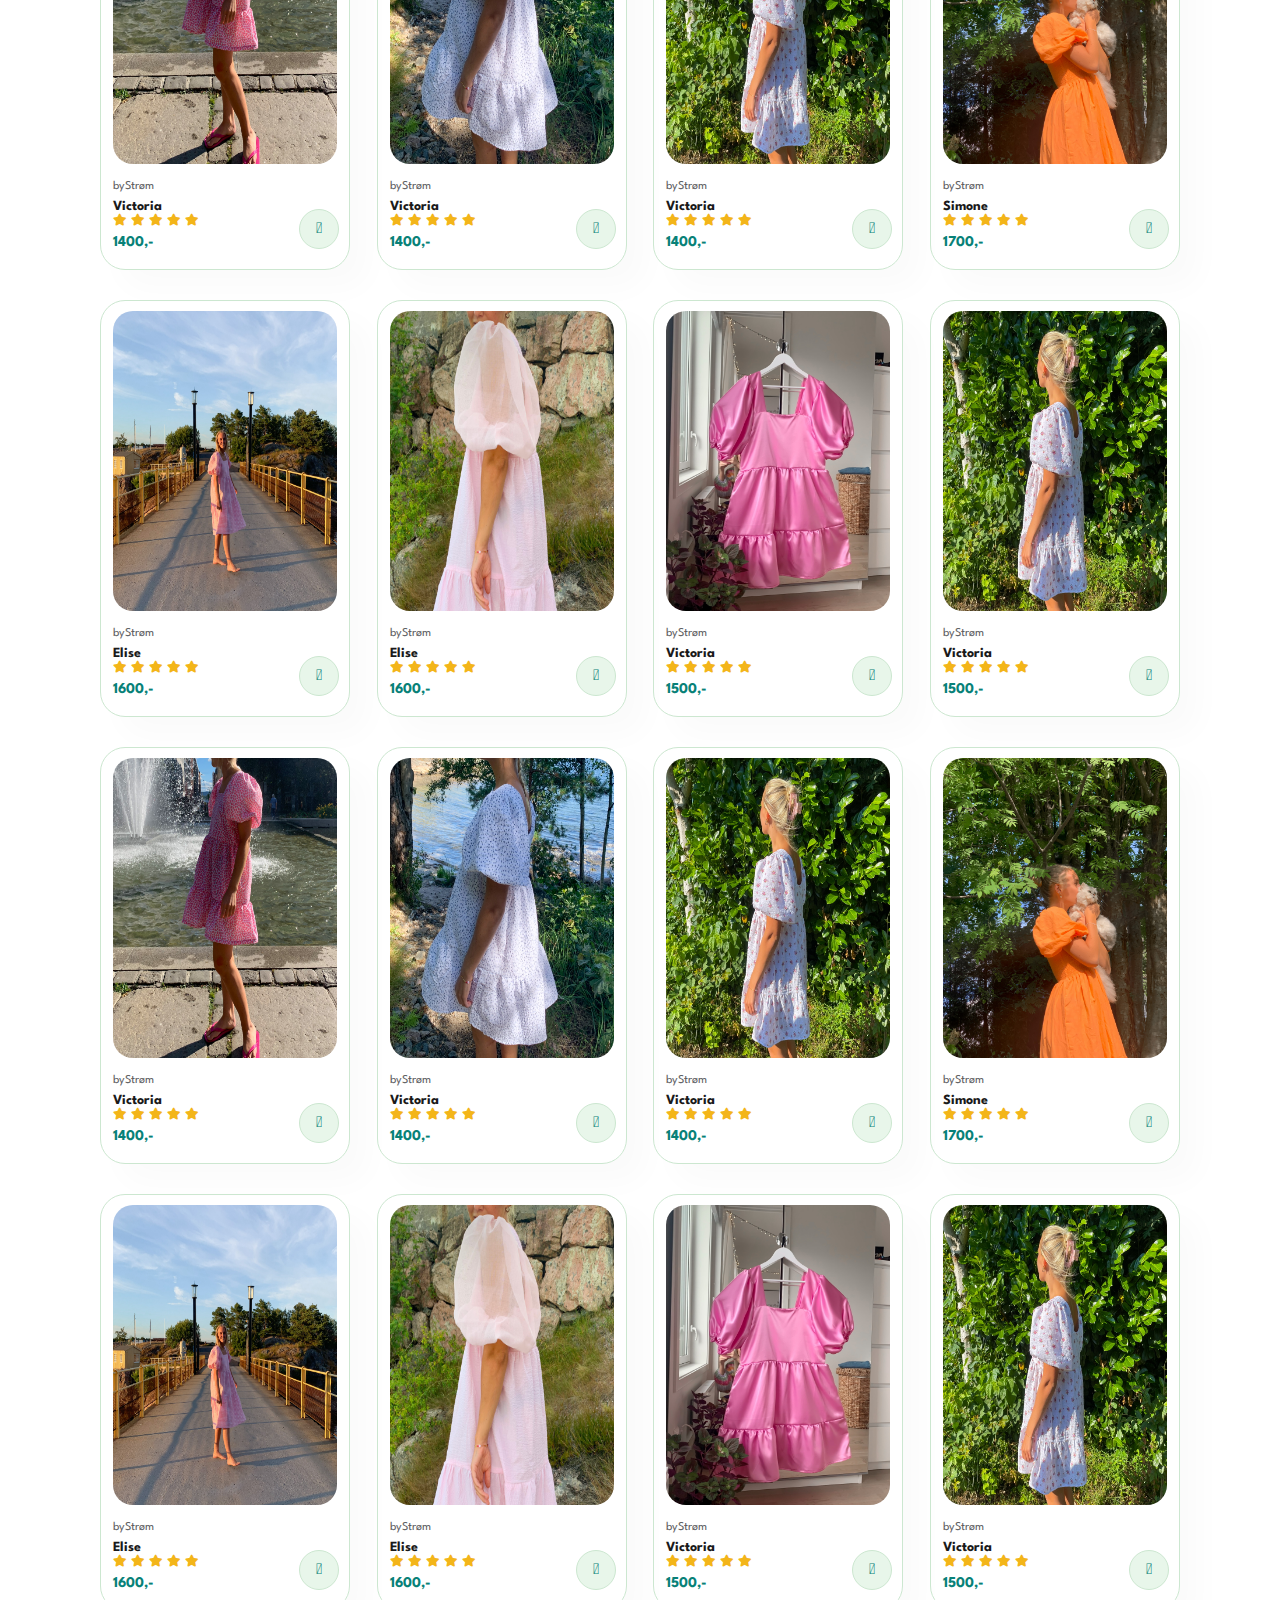
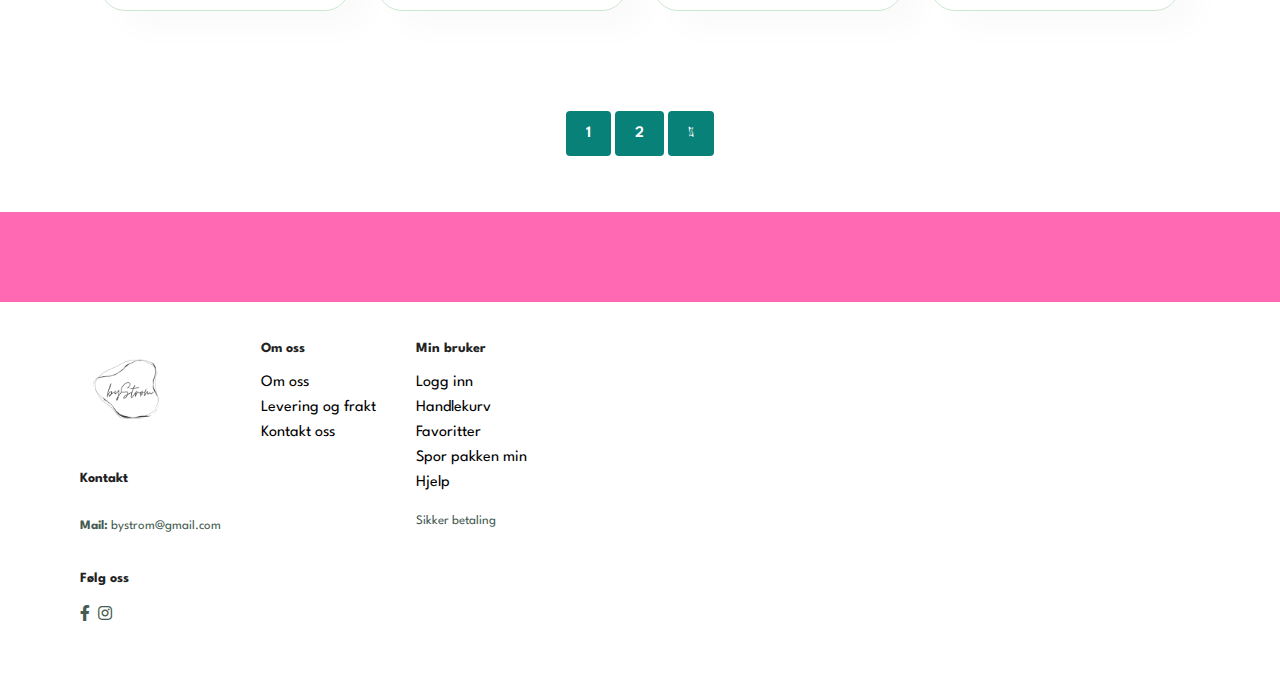
<file: shop.html>
<!DOCTYPE html>
<html lang="en">
<head>
    <meta charset="UTF-8">
    <meta http-equiv="X-UA-Compatible" content="IE=edge">
    <meta name="viewport" content="width=device-width, initial-scale=1.0">
    <title>bystrøm</title>
    <link rel="stylesheet" href="https://pro.fontawesome.com/releases/v5.10.0/css/all.css">
    <link rel="stylesheet" href="./style.css">
</head>
<body>
    <section id="header">
        <a href="#"><img src="./image/logo.png" class="logo-small" alt=""></a>

        <div>
            <ul id="navbar"> 
                <li><a  href="index.html">Hjem</a></li>
                <li><a class="active" href="shop.html">Shop</a></li>
                <li><a href="blog.html">Blog</a></li>
                <li><a href="about.html">Om oss</a></li>
                <li><a href="contact.html">Kontakt</a></li>
                <li><a href="cart.html"><i class="far fa-shopping-bag"></i></a></li>
               <!-- <a href="#" id="close"><i class="far fa-times"></i></a>-->

            </ul>
        </div>
       <!-- <div id="mobil">
            <a href="cart.html"><i class="far fa-shopping-bag"></i></a>

            <i id="bar" class="fas fa-outdent"></i> </div>
-->
    </section>

<section id="page-header">
    <h2>byStrøm</h2>
    <p>Produkter av kvalitet</p>
</section>

<section id="product1" class="section-p1">
    <div class="pro-container">
        <div class="pro">
            <img src="./image/products/victoria/1a.jpg" class="proimg" alt="">
            <div class="des">
                <span>byStrøm</span>
                <h5>Victoria</h5>
                <div class="star"> <!-- Lager stjerner -->
                    <i class="fas fa-star"></i>
                    <i class="fas fa-star"></i>
                    <i class="fas fa-star"></i>
                    <i class="fas fa-star"></i>
                    <i class="fas fa-star"></i>
                </div>
                <h4>1400,-</h4>
            </div>
            <a href="#"><i class="fal fa-shopping-cart cart"></i></a>
        </div>
        <div class="pro">
            <img src="./image/products/victoria/2a.jpg" class="proimg" alt="">
            <div class="des">
                <span>byStrøm</span>
                <h5>Victoria</h5>
                <div class="star"> <!-- Lager stjerner -->
                    <i class="fas fa-star"></i>
                    <i class="fas fa-star"></i>
                    <i class="fas fa-star"></i>
                    <i class="fas fa-star"></i>
                    <i class="fas fa-star"></i>
                </div>
                <h4>1400,-</h4>
            </div>
            <a href="#"><i class="fal fa-shopping-cart cart"></i></a>
        </div>
        <div class="pro">
            <img src="./image/products/victoria/3a.jpg" class="proimg" alt="">
            <div class="des">
                <span>byStrøm</span>
                <h5>Victoria</h5>
                <div class="star"> <!-- Lager stjerner -->
                    <i class="fas fa-star"></i>
                    <i class="fas fa-star"></i>
                    <i class="fas fa-star"></i>
                    <i class="fas fa-star"></i>
                    <i class="fas fa-star"></i>
                </div>
                <h4>1400,-</h4>
            </div>
            <a href="#"><i class="fal fa-shopping-cart cart"></i></a>
        </div>
        <div class="pro">
            <img src="./image/products/simone/p4.jpg" class="proimg" alt="">
            <div class="des">
                <span>byStrøm</span>
                <h5>Simone</h5>
                <div class="star"> <!-- Lager stjerner -->
                    <i class="fas fa-star"></i>
                    <i class="fas fa-star"></i>
                    <i class="fas fa-star"></i>
                    <i class="fas fa-star"></i>
                    <i class="fas fa-star"></i>
                </div>
                <h4>1700,-</h4>
            </div>
            <a href="#"><i class="fal fa-shopping-cart cart"></i></a>
        </div>
        <div class="pro">
            <img src="./image/products/elise/3a.jpg" class="proimg" alt="">
            <div class="des">
                <span>byStrøm</span>
                <h5>Elise</h5>
                <div class="star"> <!-- Lager stjerner -->
                    <i class="fas fa-star"></i>
                    <i class="fas fa-star"></i>
                    <i class="fas fa-star"></i>
                    <i class="fas fa-star"></i>
                    <i class="fas fa-star"></i>
                </div>
                <h4>1600,-</h4>
            </div>
            <a href="#"><i class="fal fa-shopping-cart cart"></i></a>
        </div>
        <div class="pro">
            <img src="./image/products/elise/4a.JPG" class="proimg" alt="">
            <div class="des">
                <span>byStrøm</span>
                <h5>Elise</h5>
                <div class="star"> <!-- Lager stjerner -->
                    <i class="fas fa-star"></i>
                    <i class="fas fa-star"></i>
                    <i class="fas fa-star"></i>
                    <i class="fas fa-star"></i>
                    <i class="fas fa-star"></i>
                </div>
                <h4>1600,-</h4>
            </div>
            <a href="#"><i class="fal fa-shopping-cart cart"></i></a>
        </div>
        <div class="pro">
            <img src="./image/products/victoria/4a.jpg" class="proimg" alt="">
            <div class="des">
                <span>byStrøm</span>
                <h5>Victoria</h5>
                <div class="star"> <!-- Lager stjerner -->
                    <i class="fas fa-star"></i>
                    <i class="fas fa-star"></i>
                    <i class="fas fa-star"></i>
                    <i class="fas fa-star"></i>
                    <i class="fas fa-star"></i>
                </div>
                <h4>1500,-</h4>
            </div>
            <a href="#"><i class="fal fa-shopping-cart cart"></i></a>
        </div>
        <div class="pro">
            <img src="./image/products/victoria/3a.jpg" class="proimg" alt="">
            <div class="des">
                <span>byStrøm</span>
                <h5>Victoria</h5>
                <div class="star"> <!-- Lager stjerner -->
                    <i class="fas fa-star"></i>
                    <i class="fas fa-star"></i>
                    <i class="fas fa-star"></i>
                    <i class="fas fa-star"></i>
                    <i class="fas fa-star"></i>
                </div>
                <h4>1500,-</h4>
            </div>
            <a href="#"><i class="fal fa-shopping-cart cart"></i></a>
        </div>
        <div class="pro">
            <img src="./image/products/victoria/1a.jpg" class="proimg" alt="">
            <div class="des">
                <span>byStrøm</span>
                <h5>Victoria</h5>
                <div class="star"> <!-- Lager stjerner -->
                    <i class="fas fa-star"></i>
                    <i class="fas fa-star"></i>
                    <i class="fas fa-star"></i>
                    <i class="fas fa-star"></i>
                    <i class="fas fa-star"></i>
                </div>
                <h4>1400,-</h4>
            </div>
            <a href="#"><i class="fal fa-shopping-cart cart"></i></a>
        </div>
        <div class="pro">
            <img src="./image/products/victoria/2a.jpg" class="proimg" alt="">
            <div class="des">
                <span>byStrøm</span>
                <h5>Victoria</h5>
                <div class="star"> <!-- Lager stjerner -->
                    <i class="fas fa-star"></i>
                    <i class="fas fa-star"></i>
                    <i class="fas fa-star"></i>
                    <i class="fas fa-star"></i>
                    <i class="fas fa-star"></i>
                </div>
                <h4>1400,-</h4>
            </div>
            <a href="#"><i class="fal fa-shopping-cart cart"></i></a>
        </div>
        <div class="pro">
            <img src="./image/products/victoria/3a.jpg" class="proimg" alt="">
            <div class="des">
                <span>byStrøm</span>
                <h5>Victoria</h5>
                <div class="star"> <!-- Lager stjerner -->
                    <i class="fas fa-star"></i>
                    <i class="fas fa-star"></i>
                    <i class="fas fa-star"></i>
                    <i class="fas fa-star"></i>
                    <i class="fas fa-star"></i>
                </div>
                <h4>1400,-</h4>
            </div>
            <a href="#"><i class="fal fa-shopping-cart cart"></i></a>
        </div>
        <div class="pro">
            <img src="./image/products/simone/p4.jpg" class="proimg" alt="">
            <div class="des">
                <span>byStrøm</span>
                <h5>Simone</h5>
                <div class="star"> <!-- Lager stjerner -->
                    <i class="fas fa-star"></i>
                    <i class="fas fa-star"></i>
                    <i class="fas fa-star"></i>
                    <i class="fas fa-star"></i>
                    <i class="fas fa-star"></i>
                </div>
                <h4>1700,-</h4>
            </div>
            <a href="#"><i class="fal fa-shopping-cart cart"></i></a>
        </div>
        <div class="pro">
            <img src="./image/products/elise/3a.jpg" class="proimg" alt="">
            <div class="des">
                <span>byStrøm</span>
                <h5>Elise</h5>
                <div class="star"> <!-- Lager stjerner -->
                    <i class="fas fa-star"></i>
                    <i class="fas fa-star"></i>
                    <i class="fas fa-star"></i>
                    <i class="fas fa-star"></i>
                    <i class="fas fa-star"></i>
                </div>
                <h4>1600,-</h4>
            </div>
            <a href="#"><i class="fal fa-shopping-cart cart"></i></a>
        </div>
        <div class="pro">
            <img src="./image/products/elise/4a.JPG" class="proimg" alt="">
            <div class="des">
                <span>byStrøm</span>
                <h5>Elise</h5>
                <div class="star"> <!-- Lager stjerner -->
                    <i class="fas fa-star"></i>
                    <i class="fas fa-star"></i>
                    <i class="fas fa-star"></i>
                    <i class="fas fa-star"></i>
                    <i class="fas fa-star"></i>
                </div>
                <h4>1600,-</h4>
            </div>
            <a href="#"><i class="fal fa-shopping-cart cart"></i></a>
        </div>
        <div class="pro">
            <img src="./image/products/victoria/4a.jpg" class="proimg" alt="">
            <div class="des">
                <span>byStrøm</span>
                <h5>Victoria</h5>
                <div class="star"> <!-- Lager stjerner -->
                    <i class="fas fa-star"></i>
                    <i class="fas fa-star"></i>
                    <i class="fas fa-star"></i>
                    <i class="fas fa-star"></i>
                    <i class="fas fa-star"></i>
                </div>
                <h4>1500,-</h4>
            </div>
            <a href="#"><i class="fal fa-shopping-cart cart"></i></a>
        </div>
        <div class="pro">
            <img src="./image/products/victoria/3a.jpg" class="proimg" alt="">
            <div class="des">
                <span>byStrøm</span>
                <h5>Victoria</h5>
                <div class="star"> <!-- Lager stjerner -->
                    <i class="fas fa-star"></i>
                    <i class="fas fa-star"></i>
                    <i class="fas fa-star"></i>
                    <i class="fas fa-star"></i>
                    <i class="fas fa-star"></i>
                </div>
                <h4>1500,-</h4>
            </div>
            <a href="#"><i class="fal fa-shopping-cart cart"></i></a>
        </div>
        <div class="pro">
            <img src="./image/products/victoria/1a.jpg" class="proimg" alt="">
            <div class="des">
                <span>byStrøm</span>
                <h5>Victoria</h5>
                <div class="star"> <!-- Lager stjerner -->
                    <i class="fas fa-star"></i>
                    <i class="fas fa-star"></i>
                    <i class="fas fa-star"></i>
                    <i class="fas fa-star"></i>
                    <i class="fas fa-star"></i>
                </div>
                <h4>1400,-</h4>
            </div>
            <a href="#"><i class="fal fa-shopping-cart cart"></i></a>
        </div>
        <div class="pro">
            <img src="./image/products/victoria/2a.jpg" class="proimg" alt="">
            <div class="des">
                <span>byStrøm</span>
                <h5>Victoria</h5>
                <div class="star"> <!-- Lager stjerner -->
                    <i class="fas fa-star"></i>
                    <i class="fas fa-star"></i>
                    <i class="fas fa-star"></i>
                    <i class="fas fa-star"></i>
                    <i class="fas fa-star"></i>
                </div>
                <h4>1400,-</h4>
            </div>
            <a href="#"><i class="fal fa-shopping-cart cart"></i></a>
        </div>
        <div class="pro">
            <img src="./image/products/victoria/3a.jpg" class="proimg" alt="">
            <div class="des">
                <span>byStrøm</span>
                <h5>Victoria</h5>
                <div class="star"> <!-- Lager stjerner -->
                    <i class="fas fa-star"></i>
                    <i class="fas fa-star"></i>
                    <i class="fas fa-star"></i>
                    <i class="fas fa-star"></i>
                    <i class="fas fa-star"></i>
                </div>
                <h4>1400,-</h4>
            </div>
            <a href="#"><i class="fal fa-shopping-cart cart"></i></a>
        </div>
        <div class="pro">
            <img src="./image/products/simone/p4.jpg" class="proimg" alt="">
            <div class="des">
                <span>byStrøm</span>
                <h5>Simone</h5>
                <div class="star"> <!-- Lager stjerner -->
                    <i class="fas fa-star"></i>
                    <i class="fas fa-star"></i>
                    <i class="fas fa-star"></i>
                    <i class="fas fa-star"></i>
                    <i class="fas fa-star"></i>
                </div>
                <h4>1700,-</h4>
            </div>
            <a href="#"><i class="fal fa-shopping-cart cart"></i></a>
        </div>
        <div class="pro">
            <img src="./image/products/elise/3a.jpg" class="proimg" alt="">
            <div class="des">
                <span>byStrøm</span>
                <h5>Elise</h5>
                <div class="star"> <!-- Lager stjerner -->
                    <i class="fas fa-star"></i>
                    <i class="fas fa-star"></i>
                    <i class="fas fa-star"></i>
                    <i class="fas fa-star"></i>
                    <i class="fas fa-star"></i>
                </div>
                <h4>1600,-</h4>
            </div>
            <a href="#"><i class="fal fa-shopping-cart cart"></i></a>
        </div>
        <div class="pro">
            <img src="./image/products/elise/4a.JPG" class="proimg" alt="">
            <div class="des">
                <span>byStrøm</span>
                <h5>Elise</h5>
                <div class="star"> <!-- Lager stjerner -->
                    <i class="fas fa-star"></i>
                    <i class="fas fa-star"></i>
                    <i class="fas fa-star"></i>
                    <i class="fas fa-star"></i>
                    <i class="fas fa-star"></i>
                </div>
                <h4>1600,-</h4>
            </div>
            <a href="#"><i class="fal fa-shopping-cart cart"></i></a>
        </div>
        <div class="pro">
            <img src="./image/products/victoria/4a.jpg" class="proimg" alt="">
            <div class="des">
                <span>byStrøm</span>
                <h5>Victoria</h5>
                <div class="star"> <!-- Lager stjerner -->
                    <i class="fas fa-star"></i>
                    <i class="fas fa-star"></i>
                    <i class="fas fa-star"></i>
                    <i class="fas fa-star"></i>
                    <i class="fas fa-star"></i>
                </div>
                <h4>1500,-</h4>
            </div>
            <a href="#"><i class="fal fa-shopping-cart cart"></i></a>
        </div>
        <div class="pro">
            <img src="./image/products/victoria/3a.jpg" class="proimg" alt="">
            <div class="des">
                <span>byStrøm</span>
                <h5>Victoria</h5>
                <div class="star"> <!-- Lager stjerner -->
                    <i class="fas fa-star"></i>
                    <i class="fas fa-star"></i>
                    <i class="fas fa-star"></i>
                    <i class="fas fa-star"></i>
                    <i class="fas fa-star"></i>
                </div>
                <h4>1500,-</h4>
            </div>
            <a href="#"><i class="fal fa-shopping-cart cart"></i></a>
        </div>
    </div>

</section>

<section id="pagination" class="section-p1">
    <a href="#">1</a>
    <a href="#">2</a>
    <a href="#"><i class="fal fa-long-arrow-alt-right"></i></a>
</section>

<section id="bottomBanner">
    <div class="banner-box"></div>
</section>

<footer class="section-p1">
    <div class="col">
        <img src="./image/logo.png" height="100px" class="logo logo-small" alt="">
        <h4>Kontakt</h4>
        <p><strong> Mail:</strong>  bystrom@gmail.com</p>
        <div class="follow"> 
            <h4>Følg oss</h4>
            <div class="icon">
                <i class="fab fa-facebook-f"></i>
                <i class="fab fa-instagram"></i>
            </div>
        </div>
    </div>

    <div class="col">
        <h4>Om oss</h4>
        <a href="#">Om oss</a>
        <a href="#">Levering og frakt</a>
        <a href="#">Kontakt oss</a>
    </div>
    <div class="col">
        <h4>Min bruker</h4>
        <a href="#">Logg inn</a>
        <a href="#">Handlekurv</a>
        <a href="#">Favoritter</a>
        <a href="#">Spor pakken min</a>
        <a href="#">Hjelp</a>
        <p>Sikker betaling</p>
        <div class="row">
            
        </div>
    </div>
    
</footer>
    <script src="./script.js"></script>
</body>
</html>
</file>
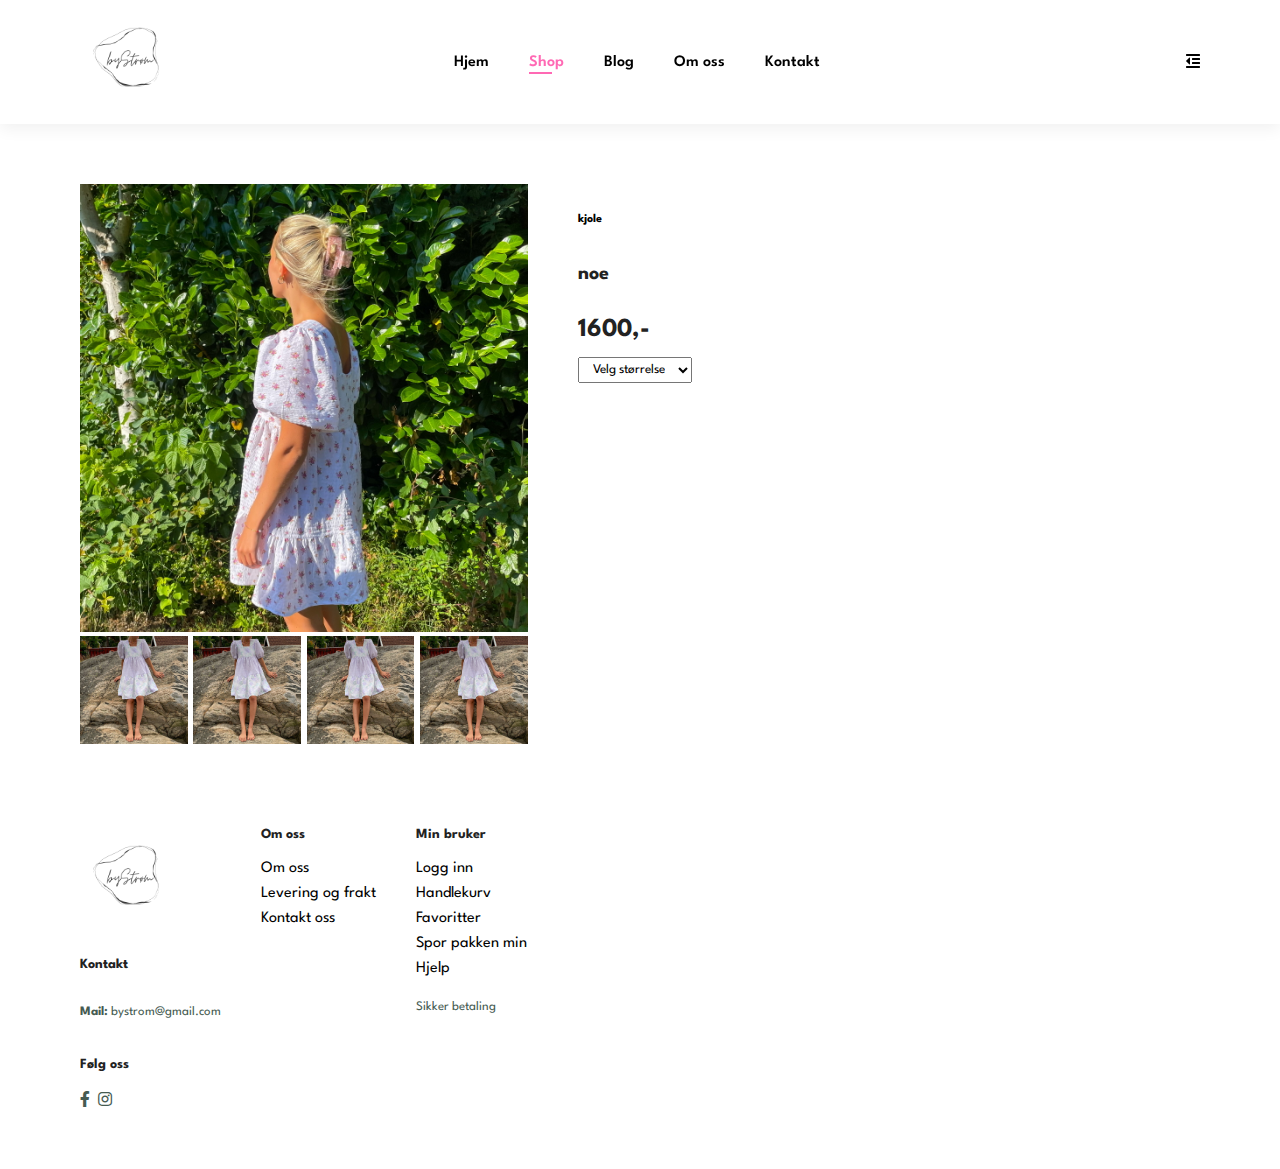
<file: singleproduct.html>
<!DOCTYPE html>
<html lang="en">
<head>
    <meta charset="UTF-8">
    <meta http-equiv="X-UA-Compatible" content="IE=edge">
    <meta name="viewport" content="width=device-width, initial-scale=1.0">
    <title>bystrøm</title>
    <link rel="stylesheet" href="https://pro.fontawesome.com/releases/v5.10.0/css/all.css">
    <link rel="stylesheet" href="./style.css">
</head>
<body>
    <section id="header">
        <a href="#"><img src="./image/logo.png" class="logo-small" alt=""></a>

        <div>
            <ul id="navbar"> 
                <li><a  href="index.html">Hjem</a></li>
                <li><a class="active" href="shop.html">Shop</a></li>
                <li><a href="blog.html">Blog</a></li>
                <li><a href="about.html">Om oss</a></li>
                <li><a href="contact.html">Kontakt</a></li>
                <li><a href="cart.html"><i class="far fa-shopping-bag"></i></a></li>
                <a href="#" id="close"><i class="far fa-times"></i></a>

            </ul>
        </div>
        <div id="mobil">
            <a href="cart.html"><i class="far fa-shopping-bag"></i></a>

            <i id="bar" class="fas fa-outdent"></i> </div>

    </section>

<section id="prodetails" class="section-p1">
    <div class="single-pro-image">
        <img src="./image/products/p1.jpg" width="100%" id="mainImg" alt="">
    
    <div class="small-img-group">
        <div class="small-img-col">
            <img src="./image/products/p5.JPG" width="100%" class="small-img " alt="">
        </div>
        <div class="small-img-col">
            <img src="./image/products/p5.JPG" width="100%" class="small-img " alt="">
        </div>
        <div class="small-img-col">
            <img src="./image/products/p5.JPG" width="100%" class="small-img " alt="">
        </div>
        <div class="small-img-col">
            <img src="./image/products/p5.JPG" width="100%" class="small-img " alt="">
        </div>
    </div>
</div>
<div class="single-pro-details"> 
    <h6>kjole</h6>
    <h4>noe</h4>
    <h2>1600,-</h2>
    <select>
        <option>Velg størrelse</option> <!-- Lager en drop down meny-->
        <option>XS/S</option> <!--Valgene i drop down menyen-->
        <option>S/M</option>
        <option>M/L</option>
    </select>
</div>
</section>

<footer class="section-p1">
    <div class="col">
        <img src="./image/logo.png" height="100px" class="logo logo-small" alt="">
        <h4>Kontakt</h4>
        <p><strong> Mail:</strong>  bystrom@gmail.com</p>
        <div class="follow"> 
            <h4>Følg oss</h4>
            <div class="icon">
                <i class="fab fa-facebook-f"></i>
                <i class="fab fa-instagram"></i>
            </div>
        </div>
    </div>

    <div class="col">
        <h4>Om oss</h4>
        <a href="#">Om oss</a>
        <a href="#">Levering og frakt</a>
        <a href="#">Kontakt oss</a>
    </div>
    <div class="col">
        <h4>Min bruker</h4>
        <a href="#">Logg inn</a>
        <a href="#">Handlekurv</a>
        <a href="#">Favoritter</a>
        <a href="#">Spor pakken min</a>
        <a href="#">Hjelp</a>
        <p>Sikker betaling</p>
        <div class="row">
            
        </div>
    </div>
    
</footer>
    <script src="./script.js"></script>
</body>
</html>
</file>
<file: style.css>
/* --------------------------------------------------------------------
            Fontter ps:tror ikke denne funker
 -------------------------------------------------------------------- */
@import url("https://fonts.googleapis.com/css2?family=Spartan:wght@100;200;300;400;500;600;700;800;900&display=swap");
* {
  margin: 0;
  padding: 0;
  box-sizing: border-box;
  font-family: "Spartan", sans-serif;
}

html {
  scroll-behavior: smooth;
}

/* --------------------------------------------------------------------
            Generelt
 -------------------------------------------------------------------- */

h1 {
  font-size: 50px;
  line-height: 64px;
  color: #222;
}

h2 {
  font-size: 46px;
  line-height: 54px;
  color: #222;
}

h4 {
  font-size: 20px;
  color: #222;
}

h6 {
  font-weight: 700;
  font-size: 12px;
}

p {
  font-size: 16px;
  color: #465b52;
  margin: 15px 0 20px 0;
}

.section-p1 {
  padding: 40px 80px;
}

.section-m1 {
  margin: 40px 0;
}

button.normal{
    font-size: 14px;
    font-weight: 600;
    padding: 15px 30px;
    color: black;
    background-color: #fff;
    border-radius: 4px;
    cursor: pointer;
    border: none;
    outline: none;
    transition: 0.2s;
}

button.white{
    font-size: 13px;
    font-weight: 600;
    padding: 11px 18px;
    color: #fff;
    background-color: transparent;
    border-radius: 4px;
    cursor: pointer;
    border: 1px solid #fff;
    outline: none;
    transition: 0.2s;
}

/*.textBackground{
    background-color: hsla(360, 100%, 100%, 0.59);
    padding: 10px;
    border-radius: 10px;
}*/

body {
  width: 100%;
}

.proimg{    /*Bestemmer høyde på alle produkt bildene*/
    height: 300px;
    width: auto;
}

.smallimg{    /*Bestemmer høyde på alle små produkt bildene*/
    height: 100px;
    width: auto;
}

.logo-small{
    height: 100px;
    width: auto;
}

.logo-pay{
    height: 15px;
    width: auto;
}

/* -----------------------------------------------------------------------------------------------------
        Innhold i header/navbar
 -------------------------------------------------------------------------------------------------------  */
#header{
    display: flex;
    align-items: center;
    justify-content: space-between; /* Mellomrom mellom tingene i navbar*/
    padding: 10px 80px;
    background-color: white;
    box-shadow: 0 5px 15px rgba(0, 0, 0, 0.06); /* Skygge på nav baren x,y,radius(?)*/
    z-index: 999;
    position: sticky;
    top: 0;
    left: 0;
}

#navbar{
    display: flex;
    align-items: center;
    justify-content: center;
}

#navbar li{
    list-style: none;
    padding: 0 20px;
    position: relative;
}

#navbar li a{
    text-decoration: none;
    font-size: 16px;
    font-weight: 600;
    color: black;
    transition: 0.3s ease;
}

/* ------------------------------------
Farge ved hover, og på den som er active
 -------------------------------------*/
#navbar li a:hover,
#navbar li a.active{
    color: hotpink;
}

/* ---------------------------
            Strek under
 ------------------------------ */
#navbar li a.active::after, 
#navbar li a:hover::after{
    content: "";
    width: 30%;
    height: 2px;
    background-color: hotpink;
    position: absolute;
    bottom: -4px;
    left: 20px;
}

#mobile{
    display: none;
    align-items: center;
}

/*----------------------------------------------------------------------------------------------------
        Hero
----------------------------------------------------------------------------------------------------*/

#hero{
    background-image: url("./image/hero/IMG_3719.JPG");
    height: 90vh;
    width: 100%;
    background-size: cover;
    background-position: top 25% right 0;
    padding: 0 80px;
    display: flex;
    flex-direction: column; /* Gjør at flex går nedover istedenfor bortover*/
    align-items: flex-start;
    justify-content: center;
}

#hero h4{
padding-bottom: 15px;
color: #fff;
}

#hero h2{
    padding-bottom: 15px;
    color: #fff;
    }

#hero h1{
    color: hotpink;
    padding-bottom: 15px;
    }

    #hero button{  
    padding: 14px 80px 14px 65px;
    background-repeat: no-repeat;
    cursor: pointer;
    font-weight: 700;
    font-size: 15px;
    transition: 0.3s ease;
    }

    #hero button:hover{
        background-color: hotpink;
        border-color: hotpink;
        }

     
/*----------------------------------------------------------------------------------------------------
        Feature
----------------------------------------------------------------------------------------------------*/
#feature{
    display: flex;
    align-items: center;
    justify-content: space-between;
    flex-wrap: wrap;
}

#feature .fe-box{ /* Boksen med alt innholdet i*/
    width: 180px;
    text-align: center;
    padding: 25px 15px;
    box-shadow: 20px 20px 34px rgba(0, 0, 0, 0.03);
    border: 1px solid #cce7d0;
    border-radius: 4px;
    margin: 15px 0;
}

#feature .fe-box:hover{ /* Når boksen hovres */
    box-shadow: 10px 10px 54px rgba(70, 62, 221, 0.1);
}
#feature .fe-box img{ /* bildet*/
  width: 100%;
  margin-bottom: 10px; /* Lager avstand mellom bildet og teksten */
}

#feature .fe-box h6{ /* Teksten under bildet*/
    display: inline-block; /* Gjør at den rosa bakgrunnen blir kortere*/
    padding: 9px 8px 6px 8px;
    line-height: 1;
    border-radius: 4px;
    color: black;
    background-color: #fddde4;
  }

  #feature .fe-box:nth-child(2) h6{
    background-color: #cdebbc;
  }

  #feature .fe-box:nth-child(3) h6{
    background-color: #8deeff;
  }
  #feature .fe-box:nth-child(4) h6{
    background-color: #e9f781;
  }
  #feature .fe-box:nth-child(5) h6{
    background-color: #d2aeff;
  }
  #feature .fe-box:nth-child(6) h6{
    background-color: #ffbc50;
  }

/*----------------------------------------------------------------------------------------------------
        Produkter
----------------------------------------------------------------------------------------------------*/

  #product1{
    text-align: center;
  }

  #product1 .pro-container{
    display: flex;
    justify-content: space-between;
    padding: 20px;
    flex-wrap: wrap;
  }

  #product1 .pro{
    width: 23%;
    min-width: 250px;
    padding: 10px 12px;
    border: 1px solid #cce7d0;
    border-radius: 25px;
    cursor: pointer; /* Gjør mus til hånd */
    box-shadow: 20px 20px 30px rgba(0, 0, 0, 0.02); /* Lagger skygge*/
    margin: 15px 0;
    transition: 0.2s ease;
    position: relative;
  }

  #product1 .pro:hover{
    box-shadow: 20px 20px 30px rgba(0, 0, 0, 0.06); /* Lagger skygge*/

  }


  /*---------------------------------------
Gjør at bildet går inni ramma og får radius
  -----------------------------------------*/
  #product1 .pro img{
    width: 100%;
    border-radius: 20px;
    
  }

  #product1 .pro .des{ 
    text-align: start; /*Gjør at teksten legger seg til venstre, ikke midten*/
    padding: 10px 0;
  }

  #product1 .pro .des span{ /* Styler span teksten "bystrøm"*/
    color: #606063;
    font-size: 12px;
  }

  #product1 .pro .des h5{ /* Styler h5 teksten "kjoletype"*/
    padding-top: 7px;
    color: #1a1a1a;
    font-size: 14px;
  }

  #product1 .pro .des i{  /* Styler stjernene */
    font-size: 12px;
    color: rgb(243, 181, 25);
  }

  #product1 .pro .des h4{
    padding-top: 7px;
    font-size: 15px;
    font-weight: 700;
    color: #088178;
  }

  #product1 .pro .cart { /* Styler handlekurven */
    width: 40px;
    height: 40px;
    line-height: 40px;
    border-radius: 50px;
    background-color: #e8f6ea;
    font-weight: 500;
    color: #088178;
    border: 1px solid #cce7d0;
    position: absolute;         /* HVER GANG MAN BRUKER ABSOLUTE MÅ FORELDEREN HA RELATIVE*/
    bottom: 20px;
    right: 10px;
  }


  /*----------------------------------------------------------------------------------------------------
        Banner
----------------------------------------------------------------------------------------------------*/

#banner{
    display: flex;
    flex-direction: column;
    justify-content: center;
    align-items: center;
    text-align: center;
    background-image: url("./image/banner/IMG_3719.jpg");
    width: 100%;
    height: 40vh;
    background-size: cover;
    background-position: center;
}

#banner h4{
    color: black;
    font-size: 16px;

}

#banner h2{
    color: black;
    font-size: 30px;
    padding: 10px 0;
    font-weight: 900;

}

#banner h2 span{ /* Denne kan endre det som står inni "span"*/
    color: black;    
}

#banner button:hover{
    background-color: hotpink;
    color: #fff;
}


 /*----------------------------------------------------------------------------------------------------
        Mellomstore banner
----------------------------------------------------------------------------------------------------*/
#sm-banner{
    display: flex;
    justify-content: space-around;
    flex-wrap: wrap;
}

#sm-banner .banner-box{
    display: flex;
    flex-direction: column;
    justify-content: center;
    align-items: flex-start;
    background-image: url("./image/banner/7-kopi.jpeg");
    min-width: 580px;
    height: 50vh;
    background-size: cover;
    background-position: center;
    padding: 30px;
}

#sm-banner .banner-box2{
    display: flex;
    flex-direction: column;
    justify-content: center;
    align-items: flex-start;
    background-image: url("./image/banner/IMG_6297.JPG");
    min-width: 580px;
    height: 50vh;
    background-size: cover;
    background-position: center;
    padding: 30px;
}

#sm-banner h4{
    color: #fff;
    font-size: 20px;
    font-weight: 300;
}

#sm-banner h2{
    color: #fff;
    font-size: 28px;
    font-weight: 800;
}

#sm-banner span{
    color: #fff;
    font-size: 14px;
    font-weight: 500;
    padding-bottom: 15px;
}

#sm-banner .banner-box:hover button{ /* Det som skjer når hele bildet blir hovret*/
    background-color: hotpink;
    border: 1px solid hotpink;
}



 /*----------------------------------------------------------------------------------------------------
        Små bannere
----------------------------------------------------------------------------------------------------*/

#banner3{
    display: flex;
    justify-content: space-between;
    flex-wrap: wrap;
    padding: 0 80px;
}

#banner3 .banner-box{
    display: flex;
    flex-direction: column;
    justify-content: center;
    align-items: flex-start;
    background-image: url("./image/products/andre/2.jpg");
    min-width: 30%;
    height: 30vh;
    background-size: cover;
    background-position: center;
    padding: 20px;
    margin-bottom: 20px;
}

#banner3 .banner-box2{

    background-image: url("./image/banner/IMG_3719.jpg");
}

#banner3 .banner-box3{
    background-image: url("./image/products/andre/4.jpg");
}

#banner3 h2{
    color: #fff;
    font-weight: 900;
    font-size: 22px;
}

#banner3 h3{
    color: #fff;
    font-weight: 800;
    font-size: 15px;
}



#bottomBanner .banner-box{
    display: flex;
    flex-direction: column;
    justify-content: center;
    align-items: flex-start;
    background-color: hotpink;
    min-width: 30%;
    height: 10vh;
    background-size: cover;
    background-position: center;
    padding: 20px;
    margin-top: 30px;
}


/*----------------------------------------------------------------------------------------------------
        Footer
----------------------------------------------------------------------------------------------------*/


footer{
    display: flex;
    flex-wrap: wrap;
    justify-content: space-between;
    float: inline-start;
}

footer .col{
    display: flex;
    flex-direction: column;
    align-items: flex-start;
    margin: 0 40px 20px 0;
}

footer .logo{
    margin-bottom: 30px;
}

footer h4{
    font-size: 14px;
    padding-bottom: 20px;
}

footer p{
    font-size: 13px;
    padding-bottom: 0 0 8px 0;
}

footer a{
    font-size: 13x;
    text-decoration: none;
    color: black;
    margin-bottom: 10px;
}

footer .follow{
    margin-top: 20px;
}

footer .follow i{
    color: #465b52;
    padding-right: 4px;
    cursor: pointer;
}

footer .follow i:hover,
footer a:hover{
    color: hotpink;
    
}


/*-------------------------------------------------------------------------------------------------------
        Shop
---------------------------------------------------------------------------------------------------*/

/*-------------------------------------------------------------------------------------------------------
        Page header
---------------------------------------------------------------------------------------------------*/

#page-header{
    background-image: url("./image/banner/IMG_5466.jpg");
    width: 100%;
    height: 40vh;
    background-size: cover;
    display: flex;
    justify-content: center;
    text-align: center;
    flex-direction: column;
}

#page-header h2,
#page-header p{
    color: white;
}

#pagination{
text-align: center;
}

#pagination a{
    text-decoration: none;
    background-color: #088178;
    padding: 15px 20px;
    border-radius: 4px;
    color: #fff;
    font-weight: 600;
    }

    #pagination a i{
        font-size: 16px;
        font-weight: 600;
        }


/*-------------------------------------------------------------------------------------------------------
        Product details
---------------------------------------------------------------------------------------------------*/
        #prodetails .single-pro-image{ /*Styler det store bildet*/
            width: 40%;
            margin-right: 50px;
        }

        #prodetails{
            display: flex;
            margin-top: 20px;
        }

        #prodetails .single-pro-details{
            width: 50%;
            padding-top: 30px;
        }

        #prodetails .single-pro-details h4{
            padding: 40px 0 20px 0;
        }

        #prodetails .single-pro-details select{
            display: block;
            padding: 5px 10px;
            margin-bottom: 10px;
        }

        #prodetails .single-pro-details input{  /*Styler antall feltet*/
            width: 50px;
            height: 47px;
            padding-left: 10px;
            font-size: 16px;
            margin-right: 10px;
        }

        #prodetails .single-pro-details button{ /* Styler hlegg i handlekurv knappen*/
            background-color: hotpink;
            color: #fff;
        }

        #prodetails .single-pro-details input:focus{ 
            outline: none;                              /*Fjerner den mørke kanten rundt antall feltet*/
        }


        #prodetails .single-pro-details h2{
            font-size: 26px;
        }

        #prodetails .single-pro-details span{
            line-height: 25px;                  /* Endrer linje høyde på beskrivelse teksten*/
        } 

        .small-img-group{ /*Styler gruppen til de små bildene*/
            display: flex;
            justify-content: space-between;
        }

        .small-img-col{ /*Styler hver enkelt av de små bildene*/
           flex-basis: 24%;
           cursor: pointer;
        }

/*----------------------------------------------------------------------------------------------------
        Media Query
----------------------------------------------------------------------------------------------------*/
@media (max-width:799px){
    #navbar {
        display: flex;
        flex-direction: column;
        align-items: flex-start;
        justify-content: flex-start;
        position: fixed;
        top: 0;
        right: -300px;
        height: 100vh;
        width: 300px;
        background-color: #e3e6f3;
        box-shadow: 0 40px 60px rgba(0, 0, 0, 0.1);
        padding: 80px 0 0 10px;
        transition: 0.3s;

    }
    #navbar.active{
        right: 0px;
    }

    #navbar li{
        margin-bottom: 25px;
    }
    #mobile{
        display: flex;
        align-items: center;
    }

    #mobile i{
        color: #1a1a1a;
        font-size: 24px;
        padding-left: 20px;
    }

    #close{
        position: absolute;
        top: 30px;
        left: 30px;
        color: #222;
        font-size: 24px;
    }
}
</file>
